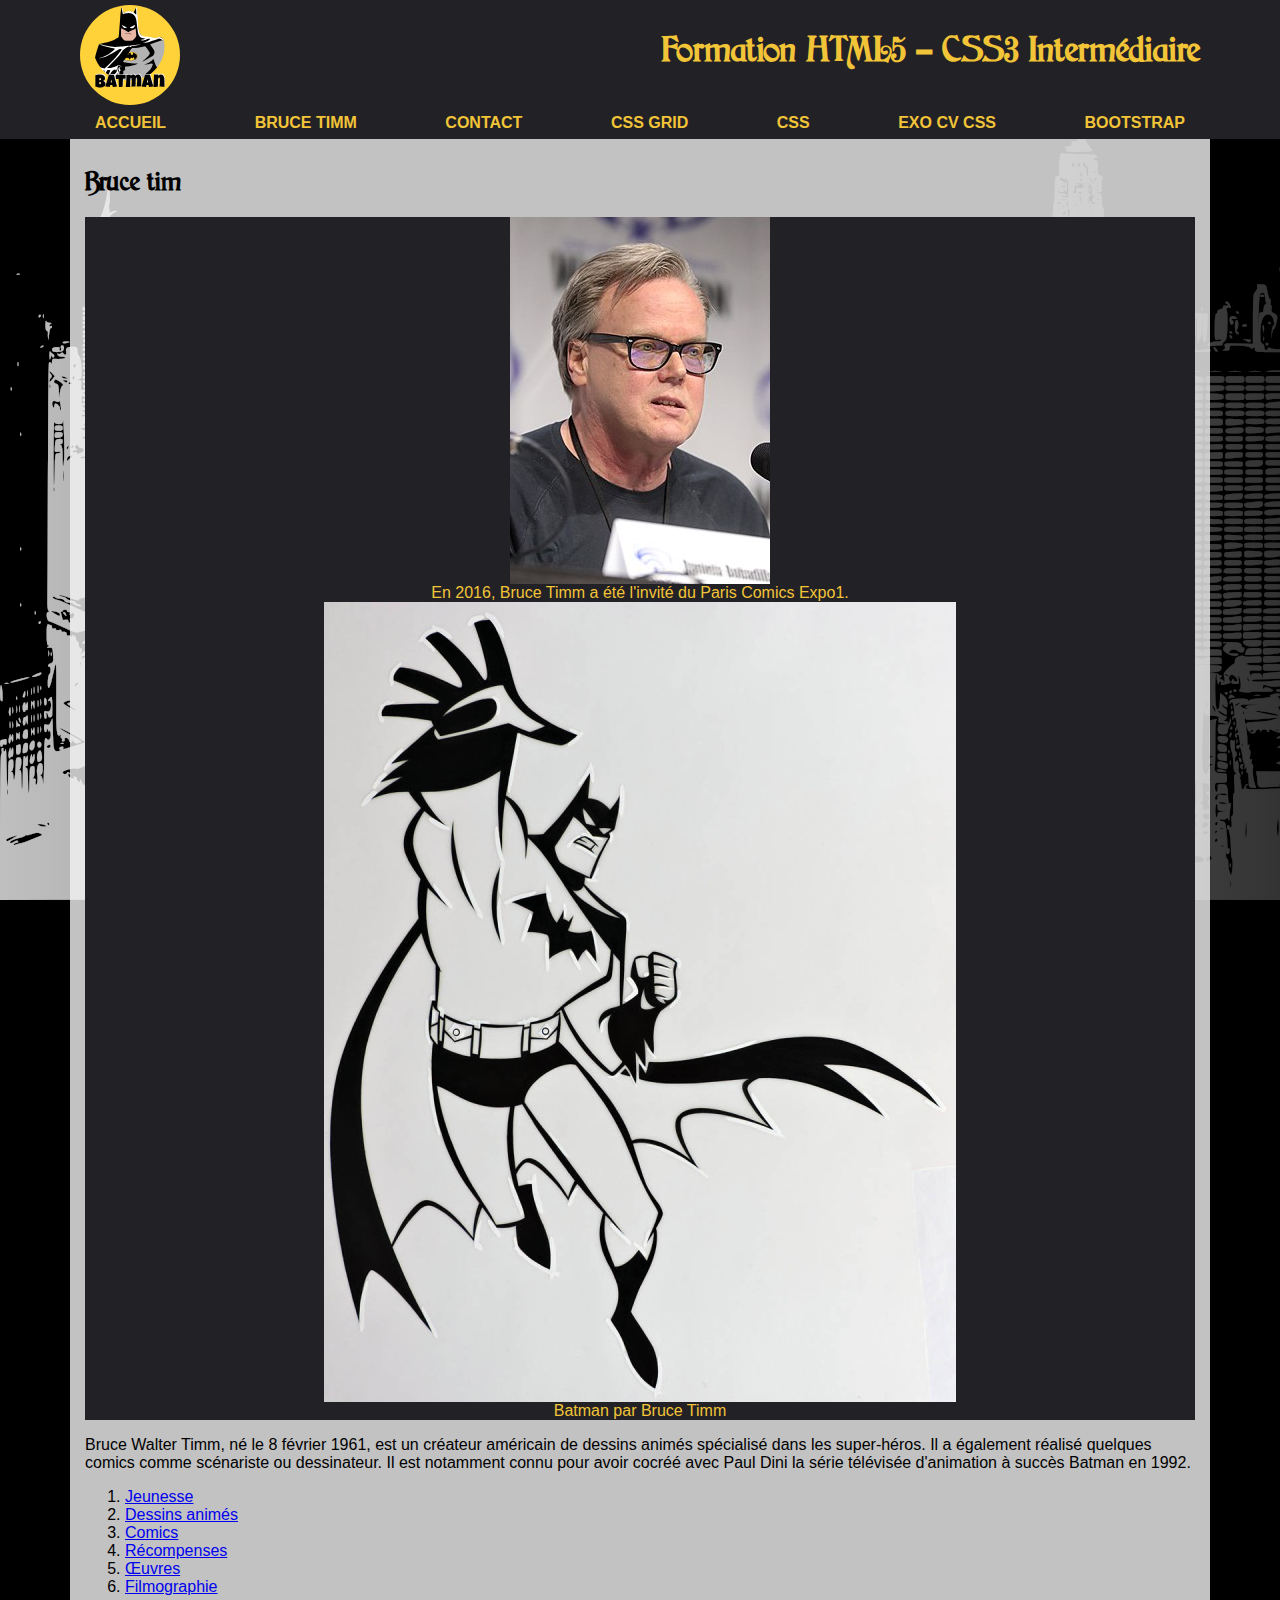
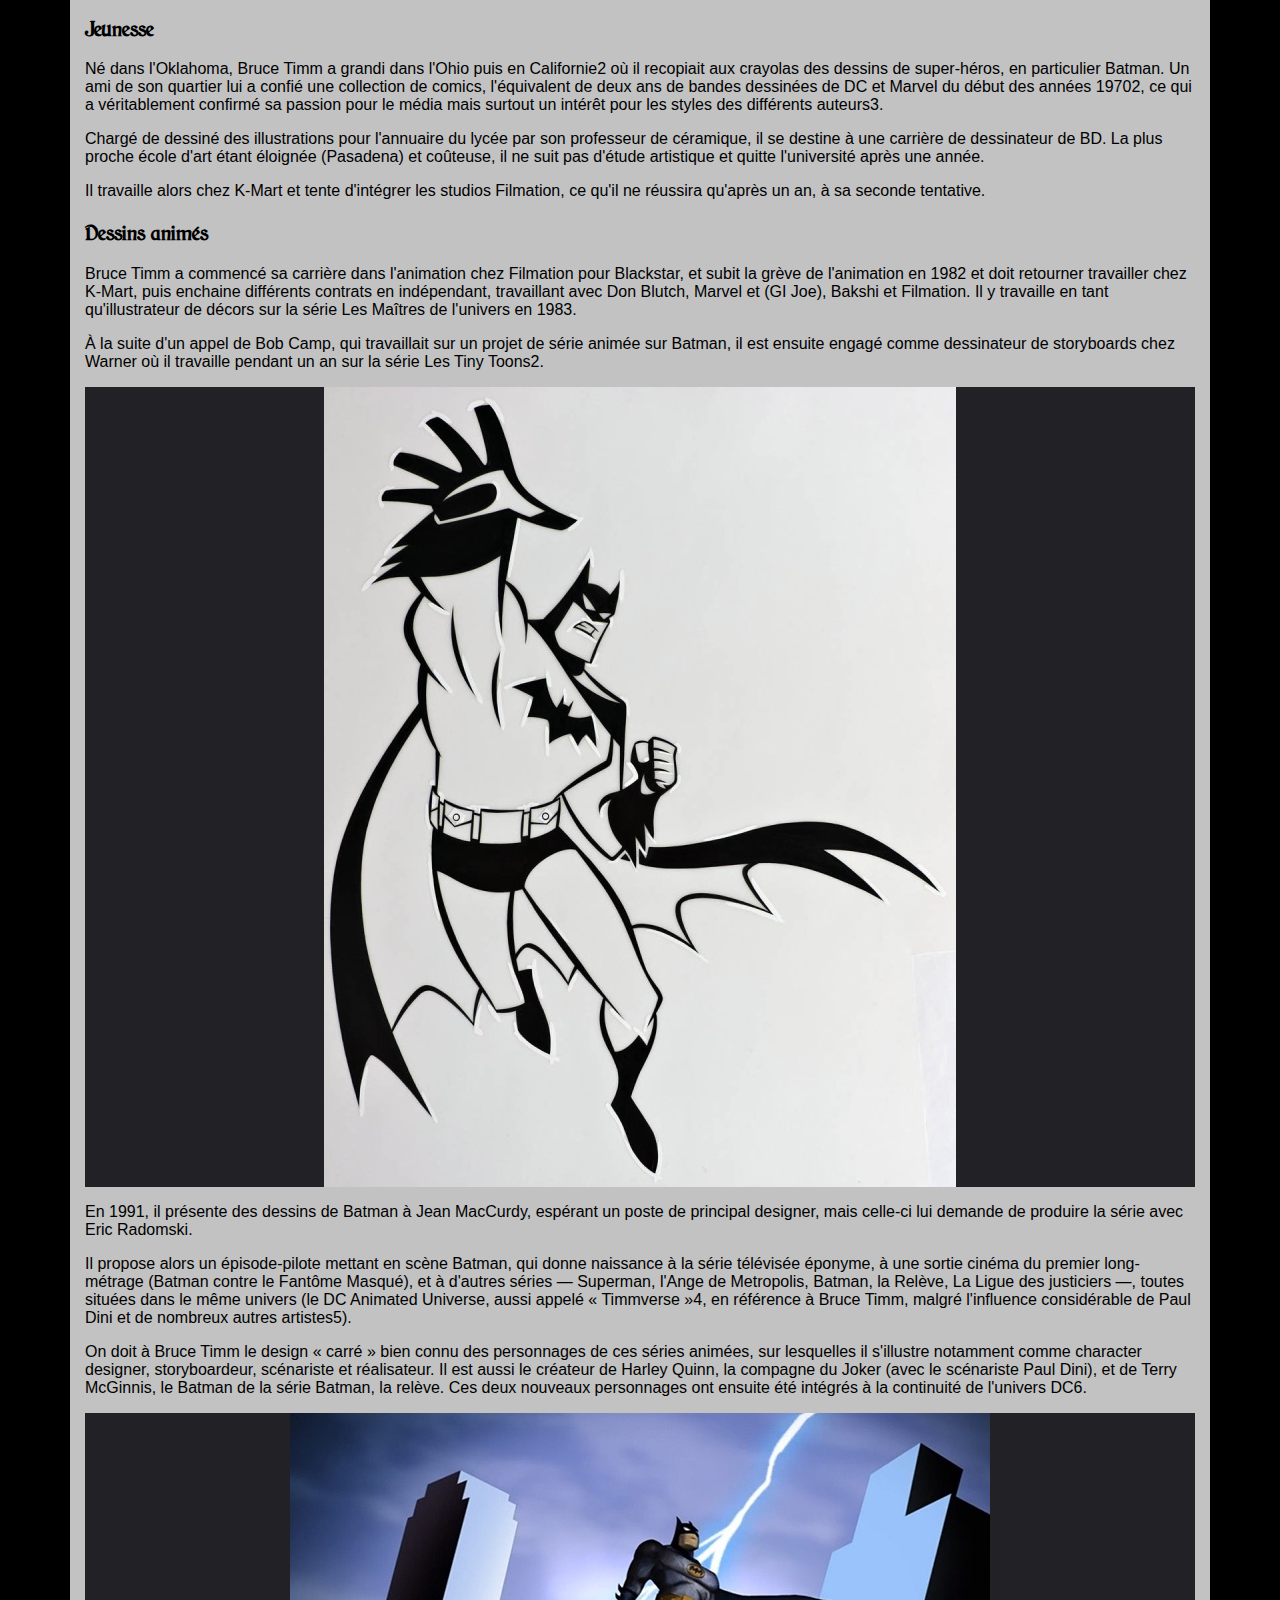
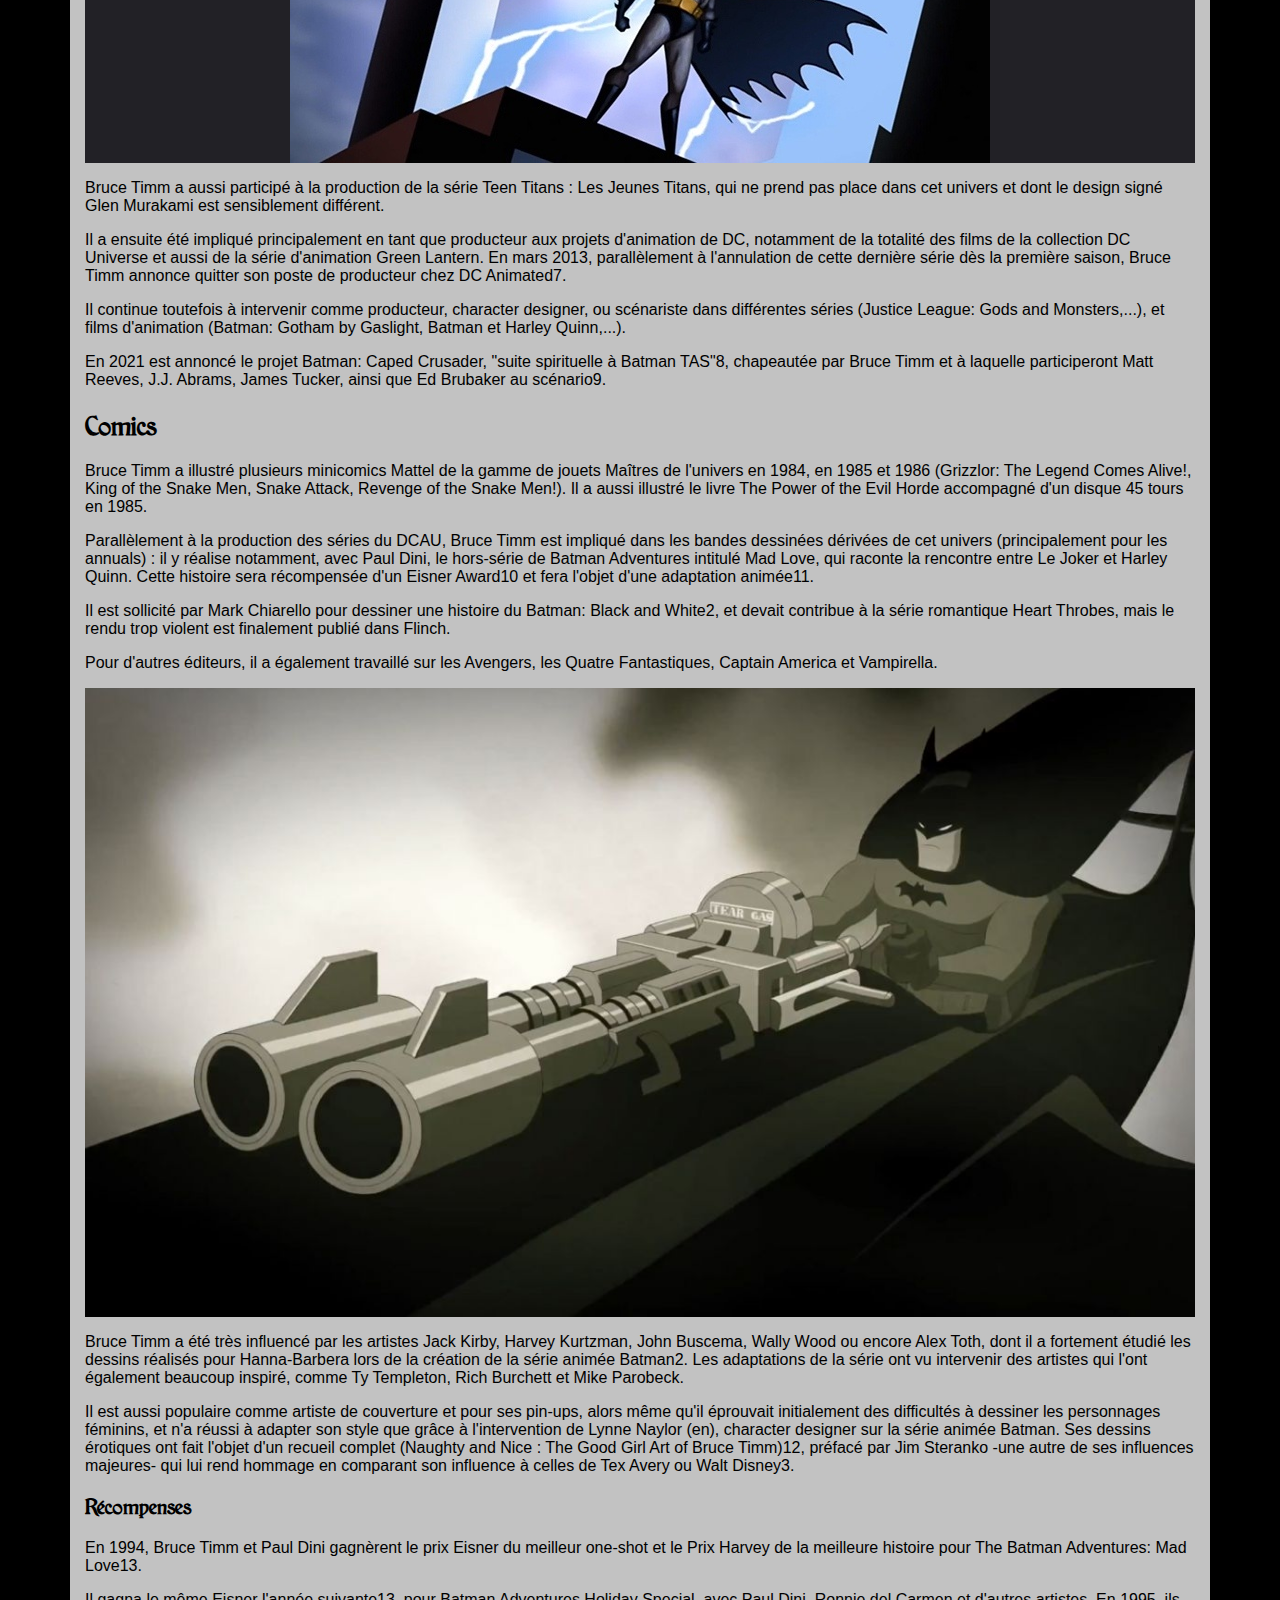
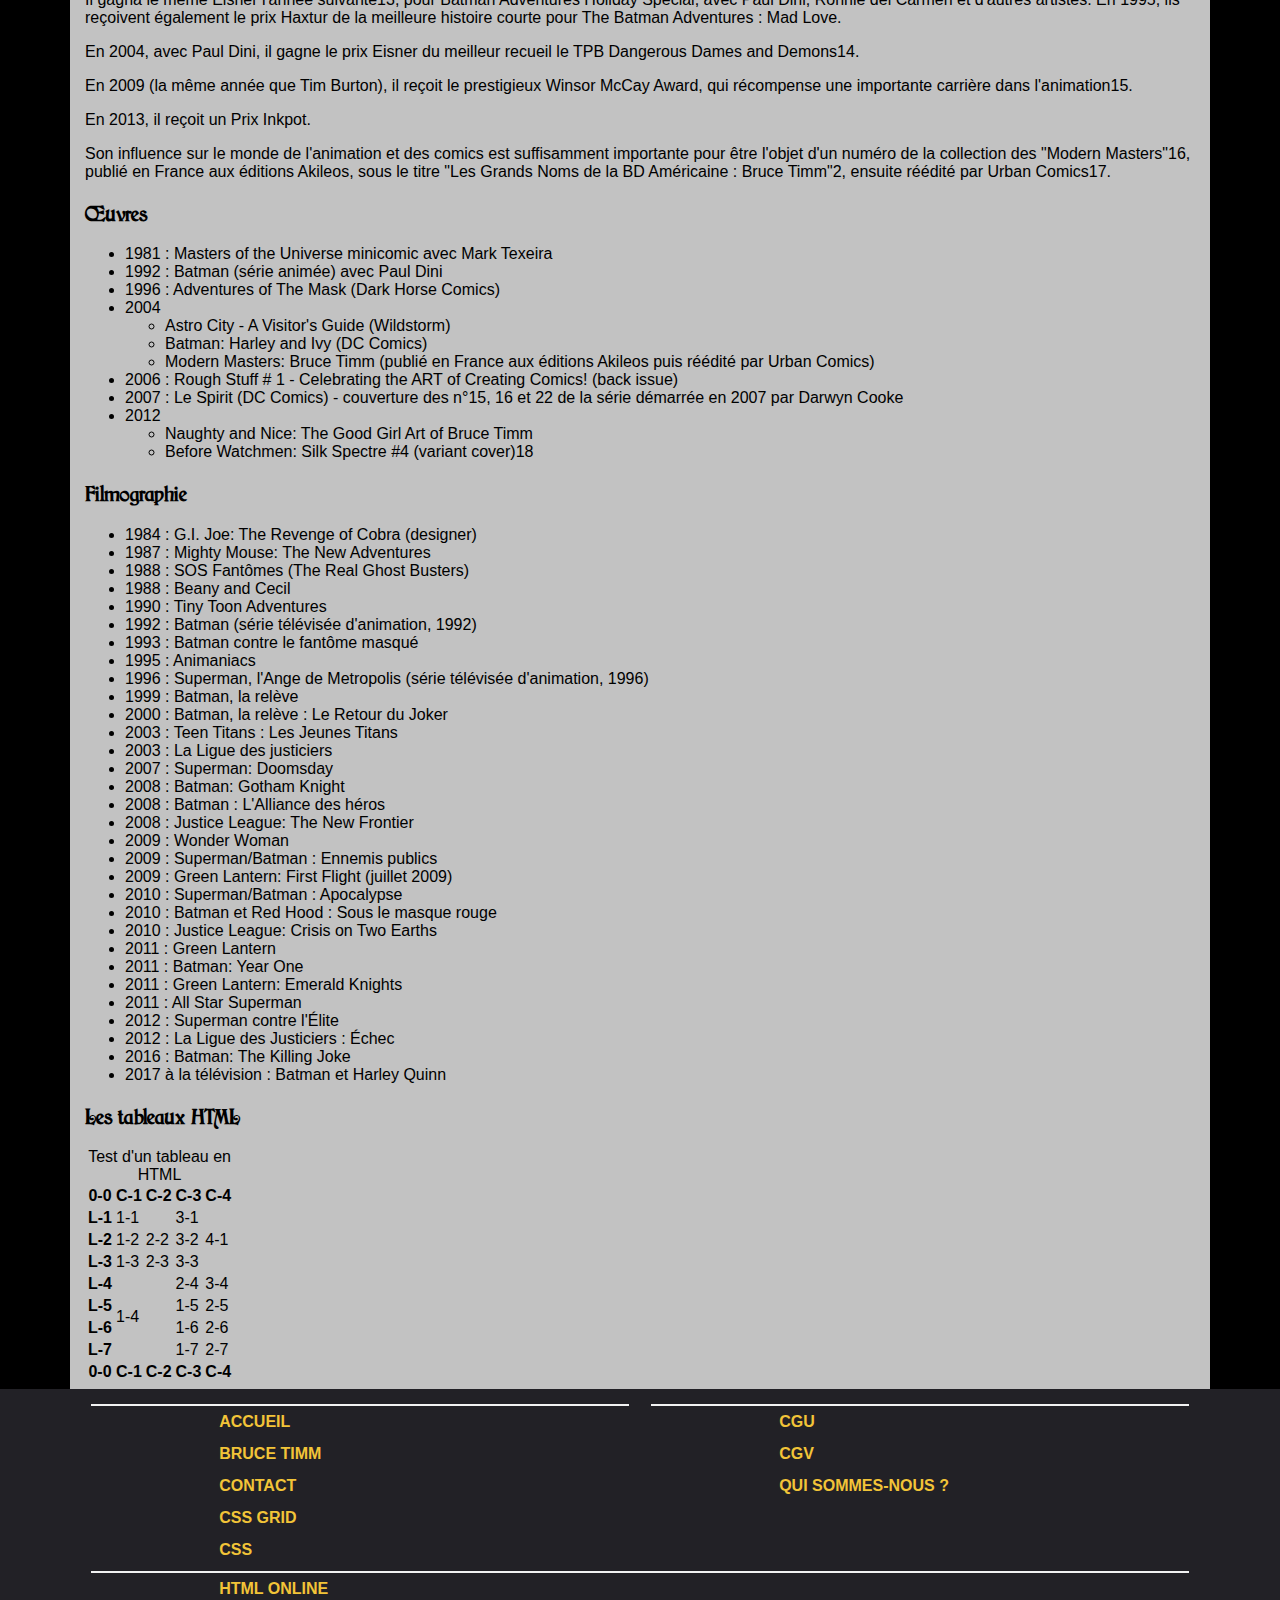
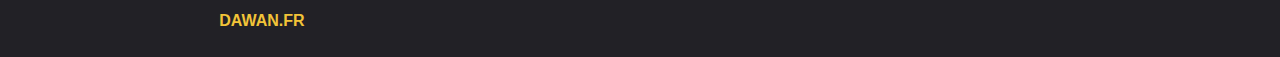
<file: article.html>
<!DOCTYPE html>
<html lang="fr">

<head>
    <meta charset="UTF-8" />
    <meta name="viewport" content="width=device-width, initial-scale=1.0" />
    <title>Formation HTML5 - CSS3 Intermédiaire</title>
    <!--
        Ici on fera les appels vers les fichiers CSS, mais aussi script JS, etc
        <link ... => appeler le CSS
        <script ... => appeler les fichiers JS
        <style>
            /* code CSS en page*/
        </style>
    -->
    <link rel="stylesheet" href="./css/style.css" media="screen" />
    <link rel="stylesheet" href="./css/print.css" media="print" />
</head>

<body>
    <header>
        <div class="container">
            <img src="./images/logo-batman.svg" alt="Logo Batman SVG" />
            <h1>Formation HTML5 - CSS3 Intermédiaire</h1>
        </div>

    </header>
    <nav>
        <ul class="container">
            <li>
                <a href="./" title="Retourner à l'accueil du site">
                    Accueil
                </a>
            </li>
            <li>
                <a href="./article.html" title="Afficher un article">
                    Bruce Timm
                </a>
            </li>
            <li>
                <a href="./contact.html" title="Contactez-nous">
                    Contact
                </a>
            </li>
            <li>
                <a href="./cssgrid.html" title="Le CSS en grille : CSS GRID">
                    CSS GRID
                </a>
            </li>
            <li>
                <a href="./css.html" title="Le CSS">
                    CSS
                </a>
            </li>
            <li>
                <a href="./exocv.html" title="exercice cv en css">
                    Exo CV CSS
                </a>
            </li>
            <li>
                <a href="./bootstrap.html" title="utiliser bootstrap">
                    Bootstrap
                </a>
            </li>
        </ul>
    </nav>
    <main class="container">
        <section>
            <article class="article">
                <div>
                    <header>
                        <h2>Bruce tim</h2>
                    </header>
                    <main>
                        <figure class="left">
                            <img src="./images/260px-Bruce_Timm_by_Gage_Skidmore.jpg" class="survol" />
                            <figcaption>
                                En 2016, Bruce Timm a été l'invité du Paris Comics Expo1.
                            </figcaption>
                        </figure>
                        <figure class="right">
                            <img src="./images/batman-d-apres-bruce-timm-2oaz.jpg" class="rotation"
                                alt="Batman par Bruce Timm" title="Batman par Bruce Timm" />
                            <figcaption>
                                Batman par Bruce Timm
                            </figcaption>
                        </figure>
                        <p>
                            Bruce Walter Timm, né le 8 février 1961, est un créateur américain de dessins animés
                            spécialisé
                            dans les super-héros. Il a également réalisé quelques comics comme scénariste ou
                            dessinateur. Il
                            est notamment connu pour avoir cocréé avec Paul Dini la série télévisée d'animation à succès
                            Batman en 1992.
                        </p>
                        <ol class="articleSommaire">
                            <li>
                                <a href="#Jeunesse">Jeunesse</a>
                            </li>
                            <li>
                                <a href="#Dessins animés">Dessins animés</a>
                            </li>
                            <li>
                                <a href="#Comics">Comics</a>
                            </li>
                            <li>
                                <a href="#Récompenses">Récompenses</a>
                            </li>
                            <li>
                                <a href="#Œuvres">Œuvres</a>
                            </li>
                            <li>
                                <a href="#Filmographie">Filmographie</a>
                            </li>
                        </ol>
                        <h3 id="Jeunesse">Jeunesse</h3>
                        <p>
                            Né dans l'Oklahoma, Bruce Timm a grandi dans l'Ohio puis en Californie2 où il recopiait aux
                            crayolas des dessins de super-héros, en particulier Batman. Un ami de son quartier lui a
                            confié
                            une collection de comics, l'équivalent de deux ans de bandes dessinées de DC et Marvel du
                            début
                            des années 19702, ce qui a véritablement confirmé sa passion pour le média mais surtout un
                            intérêt pour les styles des différents auteurs3.
                        </p>
                        <p>
                            Chargé de dessiné des illustrations pour l'annuaire du lycée par son professeur de
                            céramique, il
                            se destine à une carrière de dessinateur de BD. La plus proche école d'art étant éloignée
                            (Pasadena) et coûteuse, il ne suit pas d'étude artistique et quitte l'université après une
                            année.
                        </p>
                        <p>
                            Il travaille alors chez K-Mart et tente d'intégrer les studios Filmation, ce qu'il ne
                            réussira
                            qu'après un an, à sa seconde tentative.
                        </p>
                        <h3 id="Dessins animés">Dessins animés</h3>
                        <p>
                            Bruce Timm a commencé sa carrière dans l'animation chez Filmation pour Blackstar, et subit
                            la
                            grève de l'animation en 1982 et doit retourner travailler chez K-Mart, puis enchaine
                            différents
                            contrats en indépendant, travaillant avec Don Blutch, Marvel et (GI Joe), Bakshi et
                            Filmation.
                            Il y travaille en tant qu'illustrateur de décors sur la série Les Maîtres de l'univers en
                            1983.
                        </p>
                        <p>
                            À la suite d'un appel de Bob Camp, qui travaillait sur un projet de série animée sur Batman,
                            il
                            est ensuite engagé comme dessinateur de storyboards chez Warner où il travaille pendant un
                            an
                            sur la série Les Tiny Toons2.
                        </p>
                        <figure class="right">
                            <img src="./images/batman-d-apres-bruce-timm-2oaz.jpg" class="translation" />
                        </figure>
                        <p>
                            En 1991, il présente des dessins de Batman à Jean MacCurdy, espérant un poste de principal
                            designer, mais celle-ci lui demande de produire la série avec Eric Radomski.
                        </p>
                        <p>
                            Il propose alors un épisode-pilote mettant en scène Batman, qui donne naissance à la série
                            télévisée éponyme, à une sortie cinéma du premier long-métrage (Batman contre le Fantôme
                            Masqué), et à d'autres séries — Superman, l'Ange de Metropolis, Batman, la Relève, La Ligue
                            des
                            justiciers —, toutes situées dans le même univers (le DC Animated Universe, aussi appelé «
                            Timmverse »4, en référence à Bruce Timm, malgré l'influence considérable de Paul Dini et de
                            nombreux autres artistes5).
                        </p>
                        <div class="rectangle animation"></div>
                        <p>
                            On doit à Bruce Timm le design « carré » bien connu des personnages de ces séries animées,
                            sur
                            lesquelles il s'illustre notamment comme character designer, storyboardeur, scénariste et
                            réalisateur. Il est aussi le créateur de Harley Quinn, la compagne du Joker (avec le
                            scénariste
                            Paul Dini), et de Terry McGinnis, le Batman de la série Batman, la relève. Ces deux nouveaux
                            personnages ont ensuite été intégrés à la continuité de l'univers DC6.
                        </p>
                        <figure class="left">
                            <img src="./images/Batman-The-animated-serie.jpg" />
                        </figure>
                        <p>
                            Bruce Timm a aussi participé à la production de la série Teen Titans : Les Jeunes Titans,
                            qui ne
                            prend pas place dans cet univers et dont le design signé Glen Murakami est sensiblement
                            différent.
                        </p>
                        <p>
                            Il a ensuite été impliqué principalement en tant que producteur aux projets d'animation de
                            DC,
                            notamment de la totalité des films de la collection DC Universe et aussi de la série
                            d'animation
                            Green Lantern. En mars 2013, parallèlement à l'annulation de cette dernière série dès la
                            première saison, Bruce Timm annonce quitter son poste de producteur chez DC Animated7.
                        </p>
                        <p>
                            Il continue toutefois à intervenir comme producteur, character designer, ou scénariste dans
                            différentes séries (Justice League: Gods and Monsters,...), et films d'animation (Batman:
                            Gotham
                            by Gaslight, Batman et Harley Quinn,...).
                        </p>
                        <p>
                            En 2021 est annoncé le projet Batman: Caped Crusader, "suite spirituelle à Batman TAS"8,
                            chapeautée par Bruce Timm et à laquelle participeront Matt Reeves, J.J. Abrams, James
                            Tucker,
                            ainsi que Ed Brubaker au scénario9.
                        </p>
                        <h2 id="Comics">Comics</h2>
                        <p>
                            Bruce Timm a illustré plusieurs minicomics Mattel de la gamme de jouets Maîtres de l'univers
                            en
                            1984, en 1985 et 1986 (Grizzlor: The Legend Comes Alive!, King of the Snake Men, Snake
                            Attack,
                            Revenge of the Snake Men!). Il a aussi illustré le livre The Power of the Evil Horde
                            accompagné
                            d'un
                            disque 45 tours en 1985.
                        </p>
                        <p>
                            Parallèlement à la production des séries du DCAU, Bruce Timm est impliqué dans les bandes
                            dessinées
                            dérivées de cet univers (principalement pour les annuals) : il y réalise notamment, avec
                            Paul
                            Dini,
                            le hors-série de Batman Adventures intitulé Mad Love, qui raconte la rencontre entre Le
                            Joker et
                            Harley Quinn. Cette histoire sera récompensée d'un Eisner Award10 et fera l'objet d'une
                            adaptation
                            animée11.
                        </p>
                        <p>
                            Il est sollicité par Mark Chiarello pour dessiner une histoire du Batman: Black and White2,
                            et
                            devait contribue à la série romantique Heart Throbes, mais le rendu trop violent est
                            finalement
                            publié dans Flinch.
                        </p>
                        <p>
                            Pour d'autres éditeurs, il a également travaillé sur les Avengers, les Quatre Fantastiques,
                            Captain
                            America et Vampirella.
                        </p>
                        <figure class="right">
                            <img src="./images/batman_tas.jpg" />
                        </figure>
                        <p>
                            Bruce Timm a été très influencé par les artistes Jack Kirby, Harvey Kurtzman, John Buscema,
                            Wally
                            Wood ou encore Alex Toth, dont il a fortement étudié les dessins réalisés pour Hanna-Barbera
                            lors de
                            la création de la série animée Batman2. Les adaptations de la série ont vu intervenir des
                            artistes
                            qui l'ont également beaucoup inspiré, comme Ty Templeton, Rich Burchett et Mike Parobeck.
                        </p>
                        <p>
                            Il est aussi populaire comme artiste de couverture et pour ses pin-ups, alors même qu'il
                            éprouvait
                            initialement des difficultés à dessiner les personnages féminins, et n'a réussi à adapter
                            son
                            style
                            que grâce à l'intervention de Lynne Naylor (en), character designer sur la série animée
                            Batman.
                            Ses
                            dessins érotiques ont fait l'objet d'un recueil complet (Naughty and Nice : The Good Girl
                            Art of
                            Bruce Timm)12, préfacé par Jim Steranko -une autre de ses influences majeures- qui lui rend
                            hommage
                            en comparant son influence à celles de Tex Avery ou Walt Disney3.
                        </p>
                        <h3 id="Récompenses">Récompenses</h3>
                        <p>

                            En 1994, Bruce Timm et Paul Dini gagnèrent le prix Eisner du meilleur one-shot et le Prix
                            Harvey
                            de
                            la meilleure histoire pour The Batman Adventures: Mad Love13.
                        </p>
                        <p>
                            Il gagna le même Eisner l'année suivante13, pour Batman Adventures Holiday Special, avec
                            Paul
                            Dini,
                            Ronnie del Carmen et d'autres artistes. En 1995, ils reçoivent également le prix Haxtur de
                            la
                            meilleure histoire courte pour The Batman Adventures : Mad Love.
                        </p>
                        <p>
                            En 2004, avec Paul Dini, il gagne le prix Eisner du meilleur recueil le TPB Dangerous Dames
                            and
                            Demons14.
                        </p>
                        <p>
                            En 2009 (la même année que Tim Burton), il reçoit le prestigieux Winsor McCay Award, qui
                            récompense
                            une importante carrière dans l'animation15.
                        </p>
                        <p>
                            En 2013, il reçoit un Prix Inkpot.
                        </p>
                        <p>
                            Son influence sur le monde de l'animation et des comics est suffisamment importante pour
                            être
                            l'objet d'un numéro de la collection des "Modern Masters"16, publié en France aux éditions
                            Akileos,
                            sous le titre "Les Grands Noms de la BD Américaine : Bruce Timm"2, ensuite réédité par Urban
                            Comics17.
                        </p>
                        <h3 id="Œuvres">Œuvres</h3>
                        <ul class="articleSommaire">
                            <li>1981 : Masters of the Universe minicomic avec Mark Texeira</li>
                            <li>1992 : Batman (série animée) avec Paul Dini</li>
                            <li>1996 : Adventures of The Mask (Dark Horse Comics)</li>
                            <li>2004
                                <ul>
                                    <li>Astro City - A Visitor's Guide (Wildstorm)</li>
                                    <li>Batman: Harley and Ivy (DC Comics)</li>
                                    <li>Modern Masters: Bruce Timm (publié en France aux éditions Akileos puis réédité
                                        par
                                        Urban Comics)</li>
                                </ul>
                            </li>
                            <li>2006 : Rough Stuff # 1 - Celebrating the ART of Creating Comics! (back issue)</li>
                            <li>2007 : Le Spirit (DC Comics) - couverture des n°15, 16 et 22 de la série démarrée en
                                2007
                                par Darwyn Cooke</li>
                            <li>2012
                                <ul>
                                    <li>Naughty and Nice: The Good Girl Art of Bruce Timm</li>
                                    <li>Before Watchmen: Silk Spectre #4 (variant cover)18</li>
                                </ul>
                            </li>

                        </ul>
                        <h3 id="Filmographie">Filmographie</h3>
                        <ul class="articleSommaire listColum">
                            <li>1984 : G.I. Joe: The Revenge of Cobra (designer)</li>
                            <li>1987 : Mighty Mouse: The New Adventures</li>
                            <li>1988 : SOS Fantômes (The Real Ghost Busters)</li>
                            <li>1988 : Beany and Cecil</li>
                            <li>1990 : Tiny Toon Adventures</li>
                            <li>1992 : Batman (série télévisée d'animation, 1992)</li>
                            <li>1993 : Batman contre le fantôme masqué</li>
                            <li>1995 : Animaniacs</li>
                            <li>1996 : Superman, l'Ange de Metropolis (série télévisée d'animation, 1996)</li>
                            <li>1999 : Batman, la relève</li>
                            <li>2000 : Batman, la relève : Le Retour du Joker</li>
                            <li>2003 : Teen Titans : Les Jeunes Titans</li>
                            <li>2003 : La Ligue des justiciers</li>
                            <li>2007 : Superman: Doomsday</li>
                            <li>2008 : Batman: Gotham Knight</li>
                            <li>2008 : Batman : L'Alliance des héros</li>
                            <li>2008 : Justice League: The New Frontier</li>
                            <li>2009 : Wonder Woman</li>
                            <li>2009 : Superman/Batman : Ennemis publics</li>
                            <li>2009 : Green Lantern: First Flight (juillet 2009)</li>
                            <li>2010 : Superman/Batman : Apocalypse</li>
                            <li>2010 : Batman et Red Hood : Sous le masque rouge</li>
                            <li>2010 : Justice League: Crisis on Two Earths</li>
                            <li>2011 : Green Lantern</li>
                            <li>2011 : Batman: Year One</li>
                            <li>2011 : Green Lantern: Emerald Knights</li>
                            <li>2011 : All Star Superman</li>
                            <li>2012 : Superman contre l'Élite</li>
                            <li>2012 : La Ligue des Justiciers : Échec</li>
                            <li>2016 : Batman: The Killing Joke</li>
                            <li>2017 à la télévision : Batman et Harley Quinn</li>
                        </ul>
                        <h3>Les tableaux HTML</h3>
                        <table class="tabExemple">
                            <caption>
                                Test d'un tableau en HTML
                            </caption>
                            <thead>
                                <tr>
                                    <th>0-0</th>
                                    <th>C-1</th>
                                    <th>C-2</th>
                                    <th>C-3</th>
                                    <th>C-4</th>
                                </tr>
                            </thead>
                            <tbody>
                                <tr>
                                    <th>L-1</th>
                                    <td colspan="2">1-1</td>
                                    <td>3-1</td>
                                    <td rowspan="3">4-1</td>
                                </tr>
                                <tr>
                                    <th>L-2</th>
                                    <td>1-2</td>
                                    <td>2-2</td>
                                    <td>3-2</td>
                                </tr>
                                <tr>
                                    <th>L-3</th>
                                    <td>1-3</td>
                                    <td>2-3</td>
                                    <td>3-3</td>
                                </tr>
                                <tr>
                                    <th>L-4</th>
                                    <td colspan="2" rowspan="4">1-4</td>
                                    <td>2-4</td>
                                    <td>3-4</td>
                                </tr>
                                <tr>
                                    <th>L-5</th>
                                    <td>1-5</td>
                                    <td>2-5</td>
                                </tr>
                                <tr>
                                    <th>L-6</th>
                                    <td>1-6</td>
                                    <td>2-6</td>
                                </tr>
                                <tr>
                                    <th>L-7</th>
                                    <td>1-7</td>
                                    <td>2-7</td>
                                </tr>
                            </tbody>
                            <tfoot>
                                <tr>
                                    <th>0-0</th>
                                    <th>C-1</th>
                                    <th>C-2</th>
                                    <th>C-3</th>
                                    <th>C-4</th>
                                </tr>
                            </tfoot>
                        </table>
                    </main>
                </div>
            </article>
        </section>
    </main>
    <footer>
        <div class="container">
            <ul>
                <li>
                    <a href="./" title="Retourner à l'accueil du site">
                        Accueil
                    </a>
                </li>
                <li>
                    <a href="./article.html" title="Afficher un article">
                        Bruce Timm
                    </a>
                </li>
                <li>
                    <a href="./contact.html" title="Contactez-nous">
                        Contact
                    </a>
                </li>
                <li>
                    <a href="./cssgrid.html" title="Le CSS en grille : CSS GRID">
                        CSS GRID
                    </a>
                </li>
                <li>
                    <a href="./css.html" title="Le CSS">
                        CSS
                    </a>
                </li>
            </ul>
            <ul>
                <li>
                    <a href="">
                        CGU
                    </a>
                </li>
                <li>
                    <a href="">
                        CGV
                    </a>
                </li>
                <li>
                    <a href="">
                        Qui sommes-nous ?
                    </a>
                </li>
            </ul>
            <ul>
                <li>
                    <a href="">
                        HTML online
                    </a>
                </li>
                <li>
                    <a href="">
                        Dawan.fr
                    </a>
                </li>
            </ul>
        </div>
    </footer>
</body>

</html>
</file>
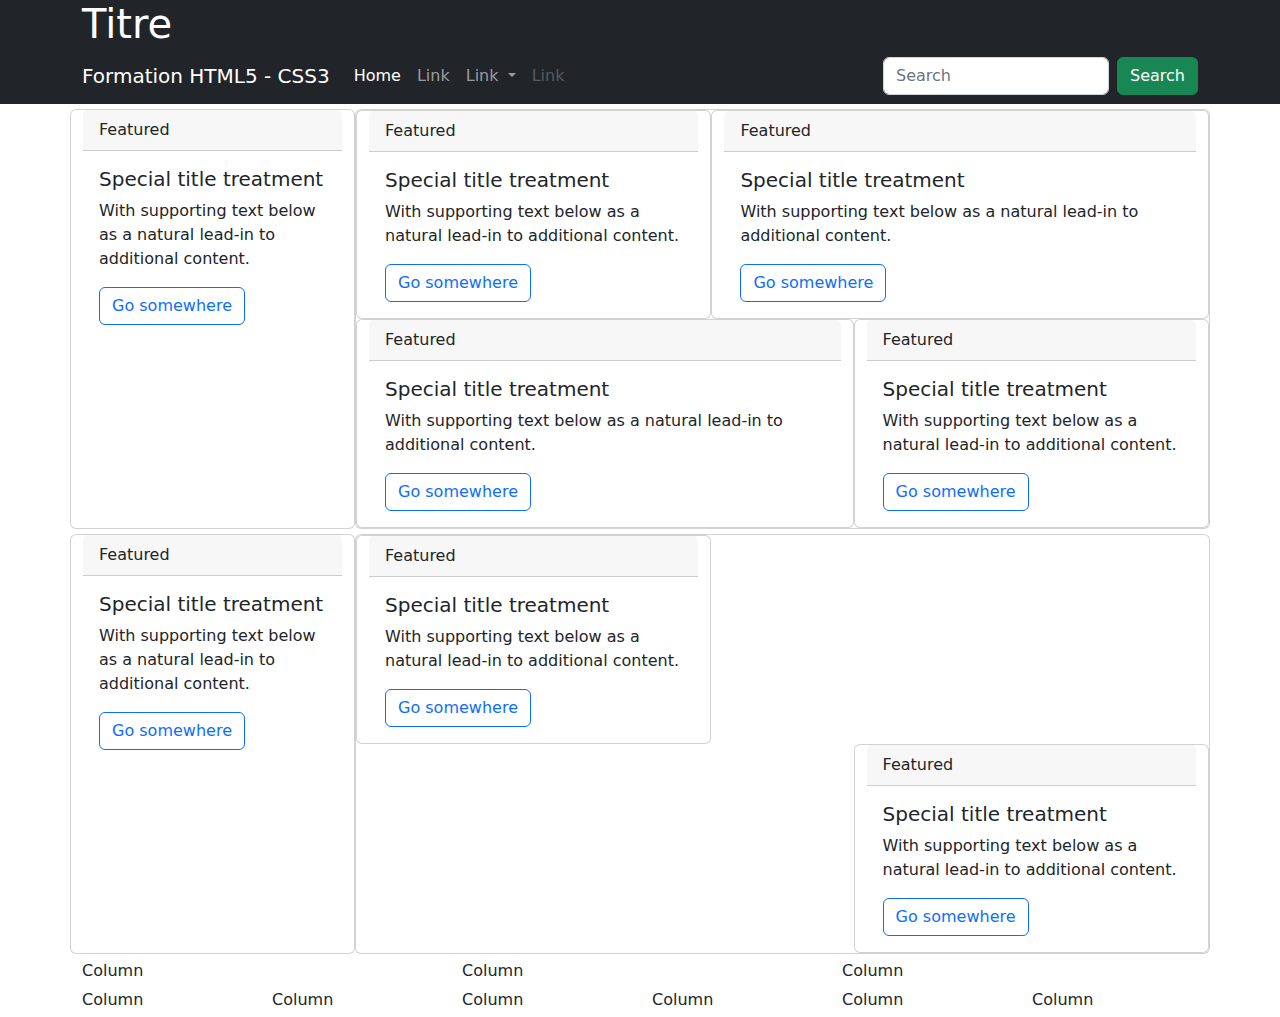
<file: bootstrap.html>
<!DOCTYPE html>
<html lang="fr">

<head>
    <meta charset="UTF-8">
    <meta name="viewport" content="width=device-width, initial-scale=1.0">
    <title>Bootstrap</title>
    <link rel="stylesheet" href="./css/bootstrap.css" />
    <script src="./js/bootstrap.bundle.js"></script>
    <link rel="stylesheet" href="./css/bs-style.css" />
</head>

<body>
    <header class="text-white bg-dark">
        <div class="container">
            <h1>Titre</h1>
        </div>
    </header>
    <nav class="navbar navbar-dark navbar-expand-lg bg-dark">
        <div class="container">
            <a class="navbar-brand" href="./">Formation HTML5 - CSS3</a>
            <button class="navbar-toggler" type="button" data-bs-toggle="collapse" data-bs-target="#navbarScroll"
                aria-controls="navbarScroll" aria-expanded="false" aria-label="Toggle navigation">
                <span class="navbar-toggler-icon"></span>
            </button>
            <div class="collapse navbar-collapse" id="navbarScroll">
                <ul class="navbar-nav me-auto my-2 my-lg-0 navbar-nav-scroll" style="--bs-scroll-height: 100px;">
                    <li class="nav-item">
                        <a class="nav-link active" aria-current="page" href="#">Home</a>
                    </li>
                    <li class="nav-item">
                        <a class="nav-link" href="#">Link</a>
                    </li>
                    <li class="nav-item dropdown">
                        <a class="nav-link dropdown-toggle" href="#" id="navbarScrollingDropdown" role="button"
                            data-bs-toggle="dropdown" aria-expanded="false">
                            Link
                        </a>
                        <ul class="dropdown-menu" aria-labelledby="navbarScrollingDropdown">
                            <li><a class="dropdown-item" href="#">Action</a></li>
                            <li><a class="dropdown-item" href="#">Another action</a></li>
                            <li>
                                <hr class="dropdown-divider">
                            </li>
                            <li><a class="dropdown-item" href="#">Something else here</a></li>
                        </ul>
                    </li>
                    <li class="nav-item">
                        <a class="nav-link disabled">Link</a>
                    </li>
                </ul>
                <form class="d-flex" role="search">
                    <input class="form-control me-2" type="search" placeholder="Search" aria-label="Search">
                    <button class="btn btn-success" type="submit">Search</button>
                </form>
            </div>
        </div>
    </nav>
    <main class="container">
        <section class="row">
            <article class="card col-md-3">
                <div class="card-header">
                    Featured
                </div>
                <div class="card-body">
                    <h5 class="card-title">Special title treatment</h5>
                    <p class="card-text">With supporting text below as a natural lead-in to additional content.</p>
                    <a href="#" class="btn btn-outline-primary">Go somewhere</a>
                </div>
            </article>
            <article class="card col-md-9">
                <div class="row">
                    <article class="card col-md-5">
                        <div class="card-header">
                            Featured
                        </div>
                        <div class="card-body">
                            <h5 class="card-title">Special title treatment</h5>
                            <p class="card-text">With supporting text below as a natural lead-in to additional content.</p>
                            <a href="#" class="btn btn-outline-primary">Go somewhere</a>
                        </div>
                    </article>
                    <article class="card col-md-7">
                        <div class="card-header">
                            Featured
                        </div>
                        <div class="card-body">
                            <h5 class="card-title">Special title treatment</h5>
                            <p class="card-text">With supporting text below as a natural lead-in to additional content.</p>
                            <a href="#" class="btn btn-outline-primary">Go somewhere</a>
                        </div>
                    </article>
                </div>
                <div class="row">
                    <article class="card col-md-7">
                        <div class="card-header">
                            Featured
                        </div>
                        <div class="card-body">
                            <h5 class="card-title">Special title treatment</h5>
                            <p class="card-text">With supporting text below as a natural lead-in to additional content.</p>
                            <a href="#" class="btn btn-outline-primary">Go somewhere</a>
                        </div>
                    </article>
                    <article class="card col-md-5">
                        <div class="card-header">
                            Featured
                        </div>
                        <div class="card-body">
                            <h5 class="card-title">Special title treatment</h5>
                            <p class="card-text">With supporting text below as a natural lead-in to additional content.</p>
                            <a href="#" class="btn btn-outline-primary">Go somewhere</a>
                        </div>
                    </article>
                </div>
            </article>
        </section>
        <section class="row">
            <article class="card col-md-3">
                <div class="card-header">
                    Featured
                </div>
                <div class="card-body">
                    <h5 class="card-title">Special title treatment</h5>
                    <p class="card-text">With supporting text below as a natural lead-in to additional content.</p>
                    <a href="#" class="btn btn-outline-primary">Go somewhere</a>
                </div>
            </article>
            <article class="card col-md-9">
                <div class="row">
                    <article class="card col-md-5">
                        <div class="card-header">
                            Featured
                        </div>
                        <div class="card-body">
                            <h5 class="card-title">Special title treatment</h5>
                            <p class="card-text">With supporting text below as a natural lead-in to additional content.</p>
                            <a href="#" class="btn btn-outline-primary">Go somewhere</a>
                        </div>
                    </article>
                    
                </div>
                <div class="row">
                    <article class="card offset-md-7 col-md-5">
                        <div class="card-header">
                            Featured
                        </div>
                        <div class="card-body">
                            <h5 class="card-title">Special title treatment</h5>
                            <p class="card-text">With supporting text below as a natural lead-in to additional content.</p>
                            <a href="#" class="btn btn-outline-primary">Go somewhere</a>
                        </div>
                    </article>
                </div>
            </article>
        </section>
        <section class="row">
            <div class="col">
                Column
            </div>
            <div class="col">
                Column
            </div>
            <div class="col">
                Column
            </div>
        </section>
        <section class="row">
            <div class="col">
                Column
            </div>
            <div class="col">
                Column
            </div>
            <div class="col">
                Column
            </div>
            <div class="col">
                Column
            </div>
            <div class="col">
                Column
            </div>
            <div class="col">
                Column
            </div>
        </section>
    </main>
</body>

</html>
</file>
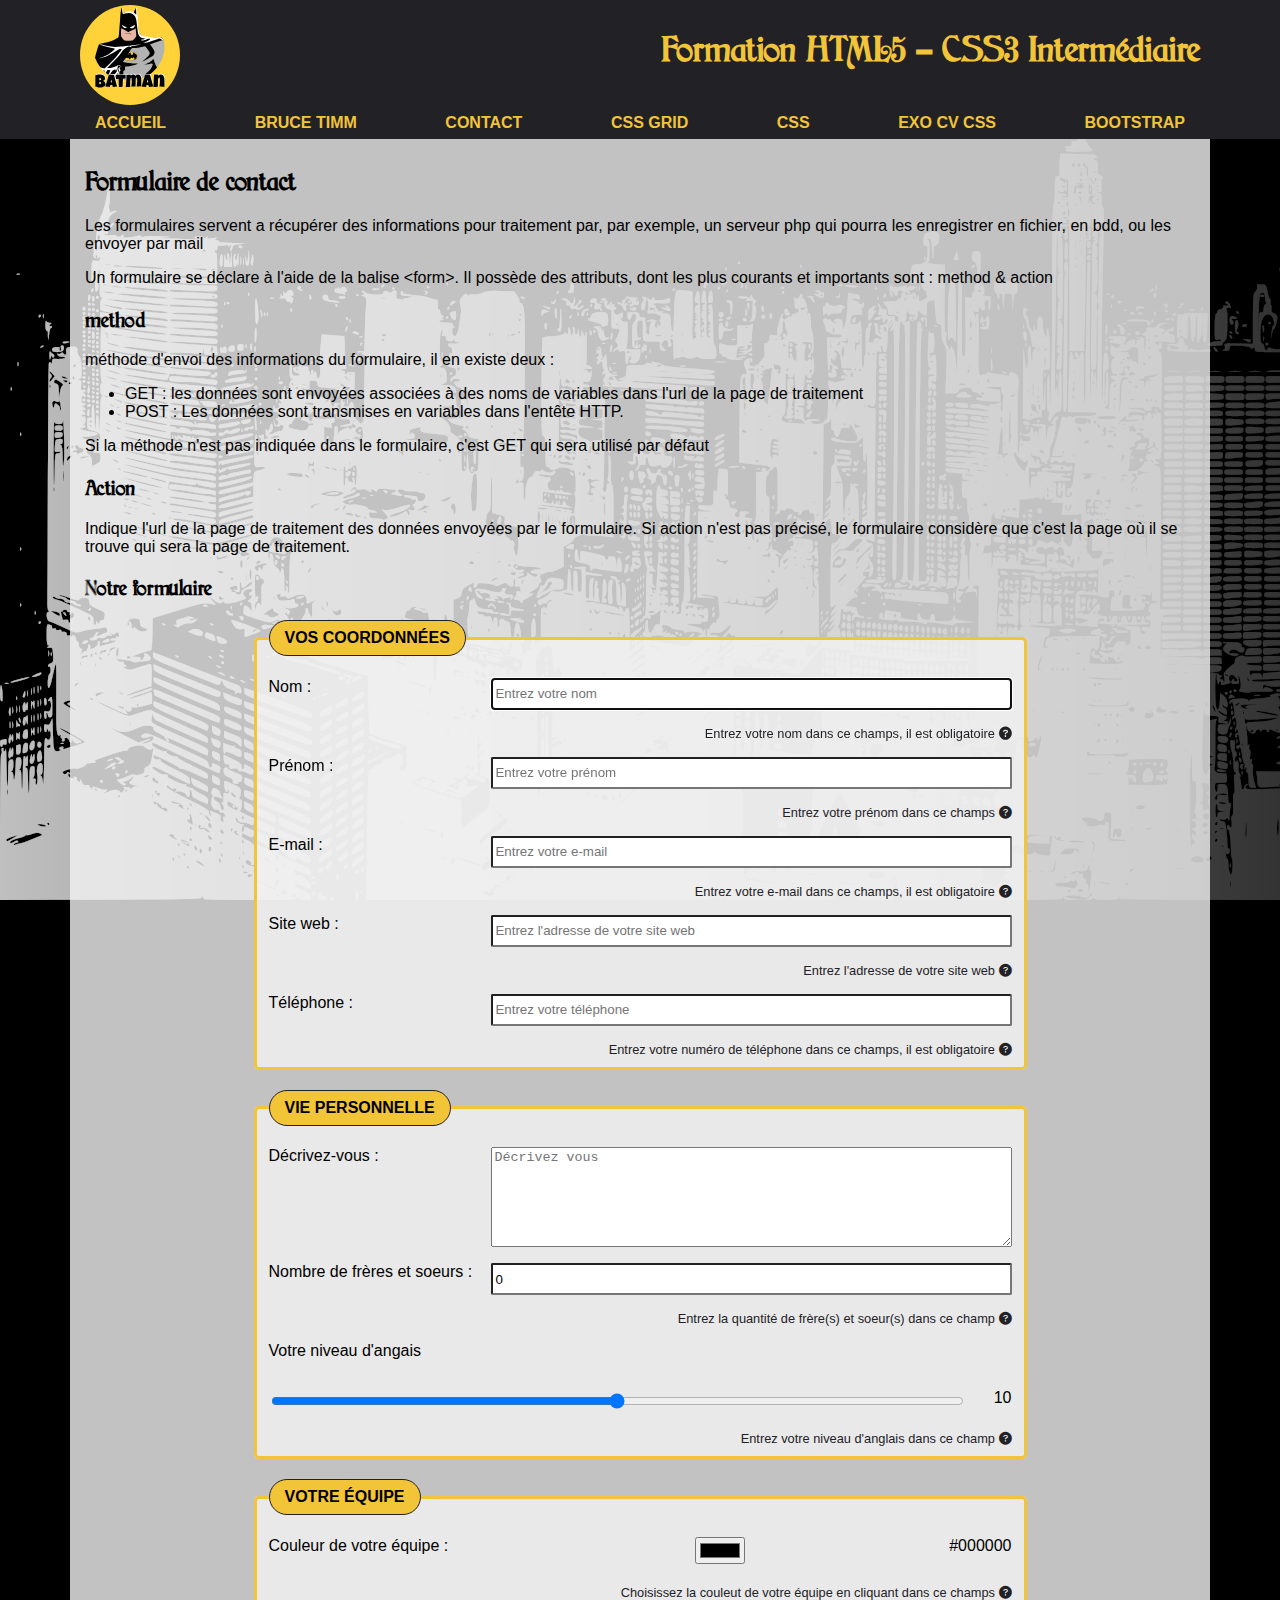
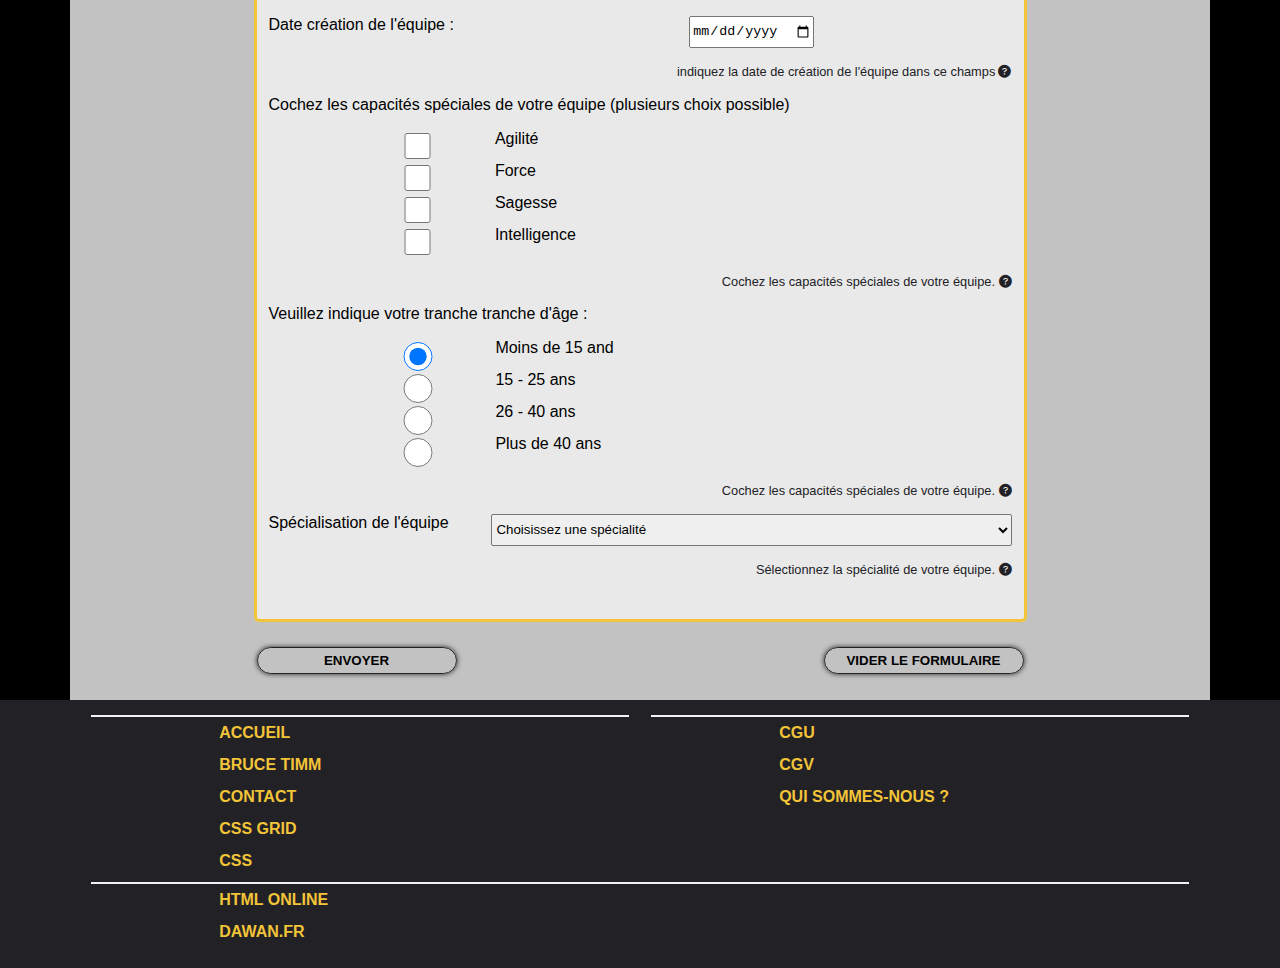
<file: contact.html>
<!DOCTYPE html>
<html lang="fr">

<head>
    <meta charset="UTF-8" />
    <meta name="viewport" content="width=device-width, initial-scale=1.0" />
    <title>Formation HTML5 - CSS3 Intermédiaire</title>
    <!--
        Ici on fera les appels vers les fichiers CSS, mais aussi script JS, etc
        <link ... => appeler le CSS
        <script ... => appeler les fichiers JS
        <style>
            /* code CSS en page*/
        </style>
    -->
    <link rel="stylesheet" href="./css/style.css" media="screen" />
    <link rel="stylesheet" href="./css/formulaire.css" media="screen" />
    <link rel="stylesheet" href="./css/print.css" media="print" />
    <script>
        console.log('début du chargement de la page');
        window.addEventListener('DOMContentLoaded', function () {
            console.log('début du script JS');
            /* affichage du niveau d'anglais en page*/
            let enLevel = document.querySelector('#enLevel');
            let rangeEnLevel = document.querySelector('#rangeEnLevel');
            enLevel.addEventListener('change', function () {
                let valueRange = enLevel.value;
                rangeEnLevel.innerHTML = valueRange;
            });

            /* affichage de l'haxacolor de l'équipe */
            let colorTeam = document.querySelector("#couleurEquipe");
            let spanColorTeam = document.querySelector("#spanColorTeam"); //élément span enLevel

            colorTeam.addEventListener("change", function () {
                spanColorTeam.innerHTML = colorTeam.value;
            });

            let dateEquipe = document.querySelector("#dateEquipe");
            let spanDateTeam = document.querySelector("#spanDateTeam"); //élément span enLevel

            dateEquipe.addEventListener("change", function () {
                spanDateTeam.innerHTML = dateEquipe.value;
            });
        });
    </script>
</head>

<body>
    <header>
        <div class="container">
            <img src="./images/logo-batman.svg" alt="Logo Batman SVG" />
            <h1>Formation HTML5 - CSS3 Intermédiaire</h1>
        </div>

    </header>
    <nav>
        <ul class="container">
            <li>
                <a href="./" title="Retourner à l'accueil du site">
                    Accueil
                </a>
            </li>
            <li>
                <a href="./article.html" title="Afficher un article">
                    Bruce Timm
                </a>
            </li>
            <li>
                <a href="./contact.html" title="Contactez-nous">
                    Contact
                </a>
            </li>
            <li>
                <a href="./cssgrid.html" title="Le CSS en grille : CSS GRID">
                    CSS GRID
                </a>
            </li>
            <li>
                <a href="./css.html" title="Le CSS">
                    CSS
                </a>
            </li>
            <li>
                <a href="./exocv.html" title="exercice cv en css">
                    Exo CV CSS
                </a>
            </li>
            <li>
                <a href="./bootstrap.html" title="utiliser bootstrap">
                    Bootstrap
                </a>
            </li>
        </ul>
    </nav>
    <main class="container">
        <section>
            <article class="article">
                <div>
                    <header>
                        <h2>Formulaire de contact</h2>
                    </header>
                    <main>
                        <p>
                            Les formulaires servent a récupérer des informations pour traitement par, par exemple,
                            un serveur php qui pourra les enregistrer en fichier, en bdd, ou les envoyer par mail
                        </p>
                        <p>
                            Un formulaire se déclare à l'aide de la balise &lt;form&gt;. Il possède des attributs,
                            dont les plus courants et importants sont : method & action
                        </p>
                        <h3>method</h3>
                        <p>
                            méthode d'envoi des informations du formulaire, il en existe deux :
                        </p>
                        <ul>
                            <li>GET : les données sont envoyées associées à des
                                noms de variables dans l'url de la page de traitement</li>
                            <li>POST : Les données sont transmises en variables dans
                                l'entête HTTP.
                            </li>
                        </ul>
                        <p>
                            Si la méthode n'est pas indiquée dans le formulaire,
                            c'est GET qui sera utilisé par défaut
                        </p>
                        <h3>Action</h3>
                        <p>
                            Indique l'url de la page de traitement des données envoyées par le formulaire.
                            Si action n'est pas précisé, le formulaire considère que c'est la page où il
                            se trouve qui sera la page de traitement.
                        </p>
                        <h3>Notre formulaire</h3>
                        <form method="post" action="./traitement.html">
                            <fieldset>
                                <legend>Vos coordonnées</legend>
                                <p>
                                    <label for="nom">Nom : </label>
                                    <input type="text" name="nom" placeholder="Entrez votre nom"
                                        aria-describedby="nomAide" autofocus required />
                                </p>
                                <div class="form-help" id="nomAide">
                                    Entrez votre nom dans ce champs, il est obligatoire
                                </div>
                                <p>
                                    <label for="prenom">Prénom : </label>
                                    <input type="text" name="prenom" placeholder="Entrez votre prénom"
                                        aria-describedby="prenomAide" />
                                </p>
                                <div class="form-help" id="prenomAide">
                                    Entrez votre prénom dans ce champs
                                </div>
                                <p>
                                    <label for="email">E-mail : </label>
                                    <input type="email" name="email" placeholder="Entrez votre e-mail"
                                        aria-describedby="emailAide" required />
                                </p>
                                <div class="form-help" id="emailAide">
                                    Entrez votre e-mail dans ce champs, il est obligatoire
                                </div>
                                <p>
                                    <label for="url">Site web : </label>
                                    <input type="url" name="url" placeholder="Entrez l'adresse de votre site web"
                                        aria-describedby="urlAide" />
                                </p>
                                <div class="form-help" id="urlAide">
                                    Entrez l'adresse de votre site web
                                </div>
                                <p>
                                    <label for="tel">Téléphone : </label>
                                    <input type="tel" name="tel" placeholder="Entrez votre téléphone"
                                        aria-describedby="telAide" />
                                </p>
                                <div class="form-help" id="telAide">
                                    Entrez votre numéro de téléphone dans ce champs, il est obligatoire
                                </div>
                            </fieldset>
                            <fieldset>
                                <legend>
                                    Vie personnelle
                                </legend>
                                <p>
                                    <label for="description">
                                        Décrivez-vous :
                                    </label>
                                    <textarea name="description" placeholder="Décrivez vous"></textarea>
                                </p>
                                <p>
                                    <label for="fratrie">Nombre de frères et soeurs :</label>
                                    <input type="number" name="fratrie" aria-describedby="fratrieAide" min="0" max="20"
                                        value="0" step="1" />
                                </p>
                                <div class="form-help" id="fratrieAide">Entrez la quantité de frère(s)
                                    et soeur(s) dans ce champ
                                </div>
                                <p>
                                    <label for="enLevel">Votre niveau d'angais</label>
                                    <input type="range" id="enLevel" name="enLevel" aria-describedby="enLevelAide"
                                        min="0" max="20" value="10" step="0.5" />
                                    <span id="rangeEnLevel" class="showEnLevel">10</span>
                                </p>
                                <div class="form-help" id="enLevelAide">Entrez votre niveau d'anglais dans ce champ
                                </div>
                            </fieldset>
                            <fieldset>
                                <legend>
                                    Votre équipe
                                </legend>
                                <p>
                                    <label for="couleurEquipe">Couleur de votre équipe :</label>
                                    <input type="color" name="couleurEquipe" id="couleurEquipe"
                                        aria-describedby="couleurEquipeAide" />
                                    <span id="spanColorTeam">#000000</span>
                                </p>
                                <div class="form-help" id="couleurEquipeAide">Choisissez la couleut de
                                    votre équipe en cliquant dans ce champs
                                </div>
                                <p>
                                    <label for="dateEquipe">Date création de l'équipe :</label>
                                    <input type="date" name="dateEquipe" id="dateEquipe"
                                        aria-describedby="dateEquipeAide" />
                                    <span id="spanDateTeam"></span>
                                </p>
                                <div class="form-help" id="dateEquipeAide">indiquez la date de création de
                                    l'équipe dans ce champs</div>
                                <p>
                                    Cochez les capacités spéciales de votre équipe (plusieurs choix possible)
                                </p>
                                <p class="grpmCB">
                                    <input type="checkbox" name="agilite" aria-describedby="competenceEquipeAide" />
                                    <label for="agilite">Agilité</label>
                                    <input type="checkbox" name="force" aria-describedby="competenceEquipeAide" />
                                    <label for="force">Force</label>
                                    <input type="checkbox" name="sagesse" aria-describedby="competenceEquipeAide" />
                                    <label for="sagesse">Sagesse</label>
                                    <input type="checkbox" name="intelligence" aria-describedby="competenceEquipeAide" />
                                    <label for="intelligence">Intelligence</label>
                                </p>
                                <div class="form-help" id="competenceEquipeAide">
                                    Cochez les capacités spéciales de votre équipe.
                                </div>
                                <p>
                                    Veuillez indique votre tranche tranche d'âge :
                                </p>
                                <p class="grpmCB">
                                    <input type="radio" name="age" value="moins15" checked aria-describedby="votreAgeAide" />
                                    <label id="moins15">Moins de 15 and</label>
                                    <input type="radio" name="age" value="medium15-25" aria-describedby="votreAgeAide" />
                                    <label id="medium15-25">15 - 25 ans</label>
                                    <input type="radio" name="age" value="medium26-40" aria-describedby="votreAgeAide" />
                                    <label id="medium26-40">26 - 40 ans</label>
                                    <input type="radio" name="age" value="plus40" aria-describedby="votreAgeAide" />
                                    <label id="plus40">Plus de 40 ans</label>
                                </p>
                                <div class="form-help" id="votreAgeAide">
                                    Cochez les capacités spéciales de votre équipe.
                                </div>
                                <p>
                                    <label for="specialite">Spécialisation de l'équipe</label>
                                    <select name="specialite" aria-describedby="speEquipeAide">
                                        <option value="" selected>
                                            Choisissez une spécialité
                                        </option>
                                        <optgroup label="Discrétion">
                                            <option value="infiltration">
                                                Infiltration
                                            </option>
                                            <option value="exfiltration">
                                                Exfiltration
                                            </option>
                                        </optgroup>
                                        <optgroup label="Force">
                                            <option value="raid">
                                                Raid
                                            </option>
                                        </optgroup>
                                        <optgroup label="Intelligence">
                                            <option value="securite">
                                                Sécurité
                                            </option>
                                        </optgroup>
                                    </select>
                                    <div class="form-help" id="speEquipeAide">
                                        Sélectionnez la spécialité de votre équipe.
                                    </div>
                                </p>
                            </fieldset>
                            <p class="buttonForm">
                                <button name="subOK" value="Envoyer" type="submit">
                                    Envoyer
                                </button>
                                <button name="subCancel" type="reset">
                                    Vider le formulaire
                                </button>
                            </p>
                        </form>
                    </main>
                </div>
            </article>
        </section>
    </main>
    <footer>
        <div class="container">
            <ul>
                <li>
                    <a href="./" title="Retourner à l'accueil du site">
                        Accueil
                    </a>
                </li>
                <li>
                    <a href="./article.html" title="Afficher un article">
                        Bruce Timm
                    </a>
                </li>
                <li>
                    <a href="./contact.html" title="Contactez-nous">
                        Contact
                    </a>
                </li>
                <li>
                    <a href="./cssgrid.html" title="Le CSS en grille : CSS GRID">
                        CSS GRID
                    </a>
                </li>
                <li>
                    <a href="./css.html" title="Le CSS">
                        CSS
                    </a>
                </li>
            </ul>
            <ul>
                <li>
                    <a href="">
                        CGU
                    </a>
                </li>
                <li>
                    <a href="">
                        CGV
                    </a>
                </li>
                <li>
                    <a href="">
                        Qui sommes-nous ?
                    </a>
                </li>
            </ul>
            <ul>
                <li>
                    <a href="">
                        HTML online
                    </a>
                </li>
                <li>
                    <a href="">
                        Dawan.fr
                    </a>
                </li>
            </ul>
        </div>
    </footer>
</body>
<script>
    console.log('fin du chargement de la page');
</script>

</html>
</file>
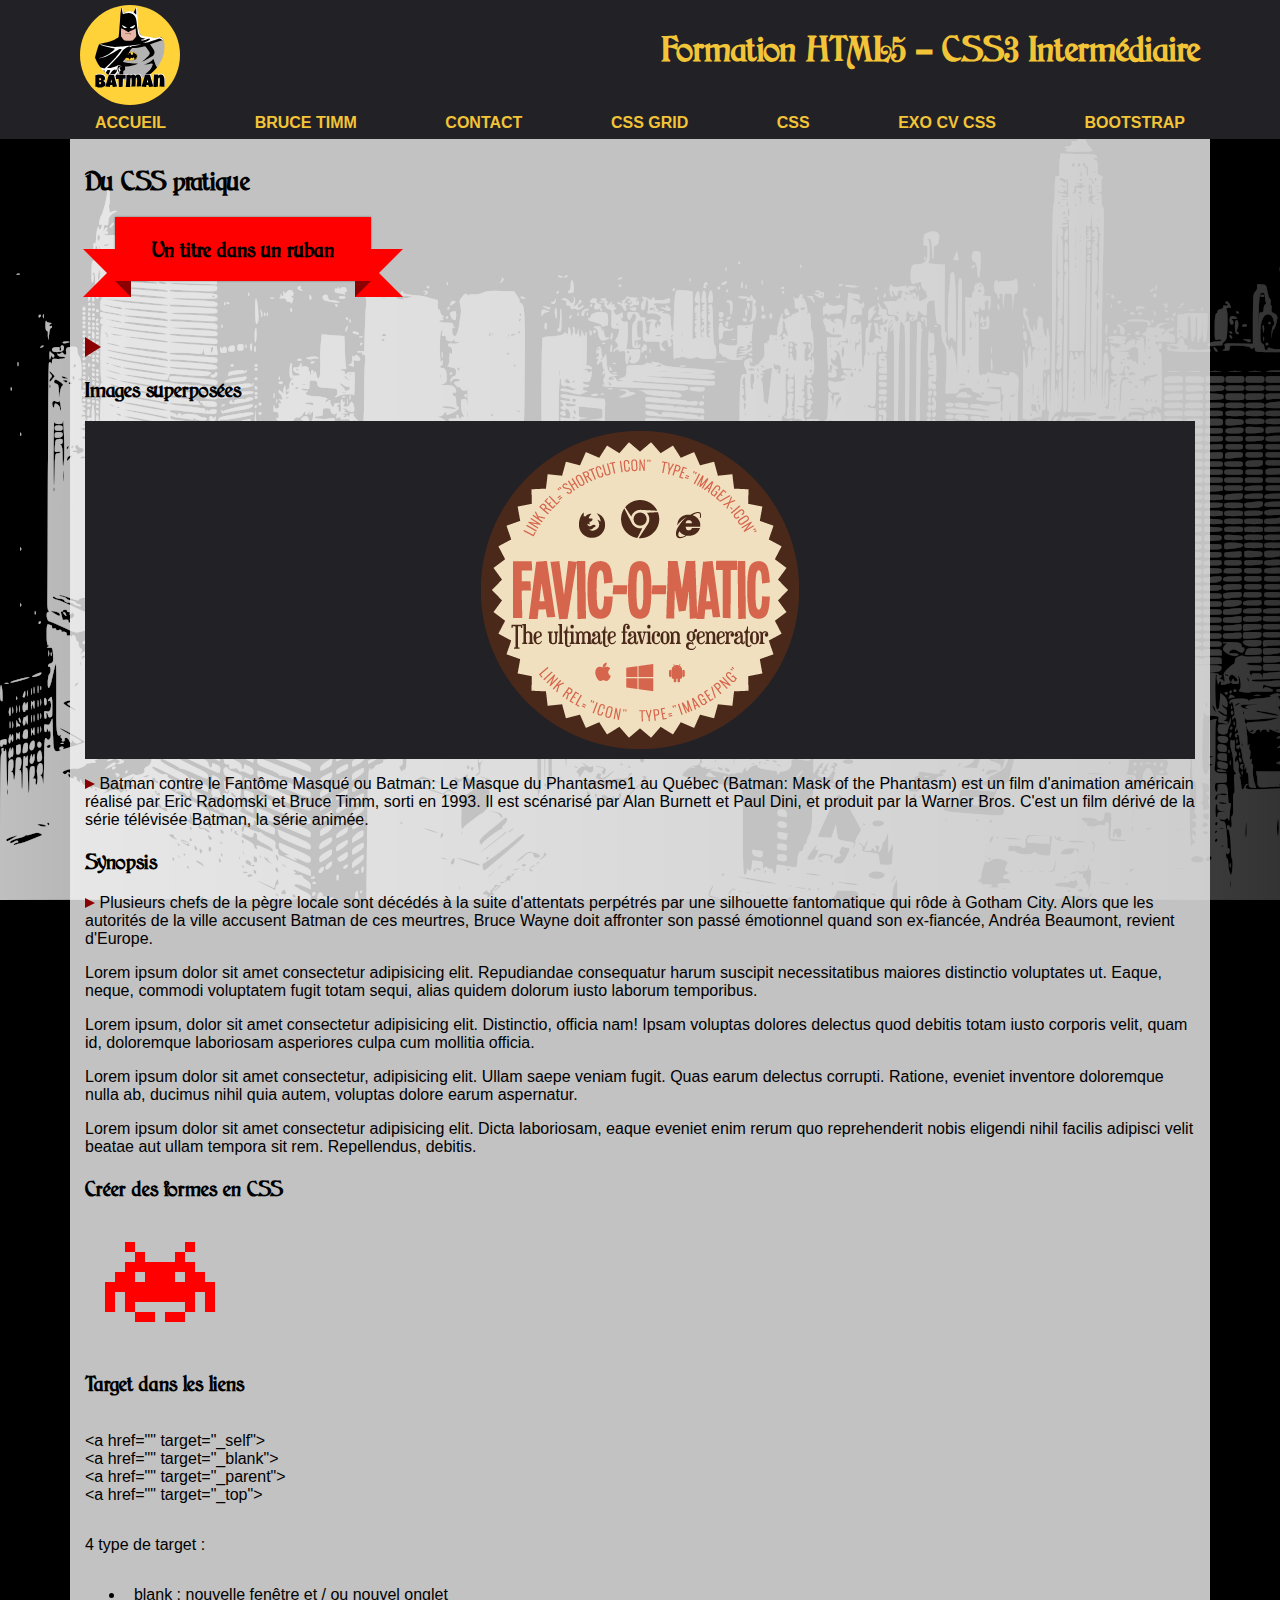
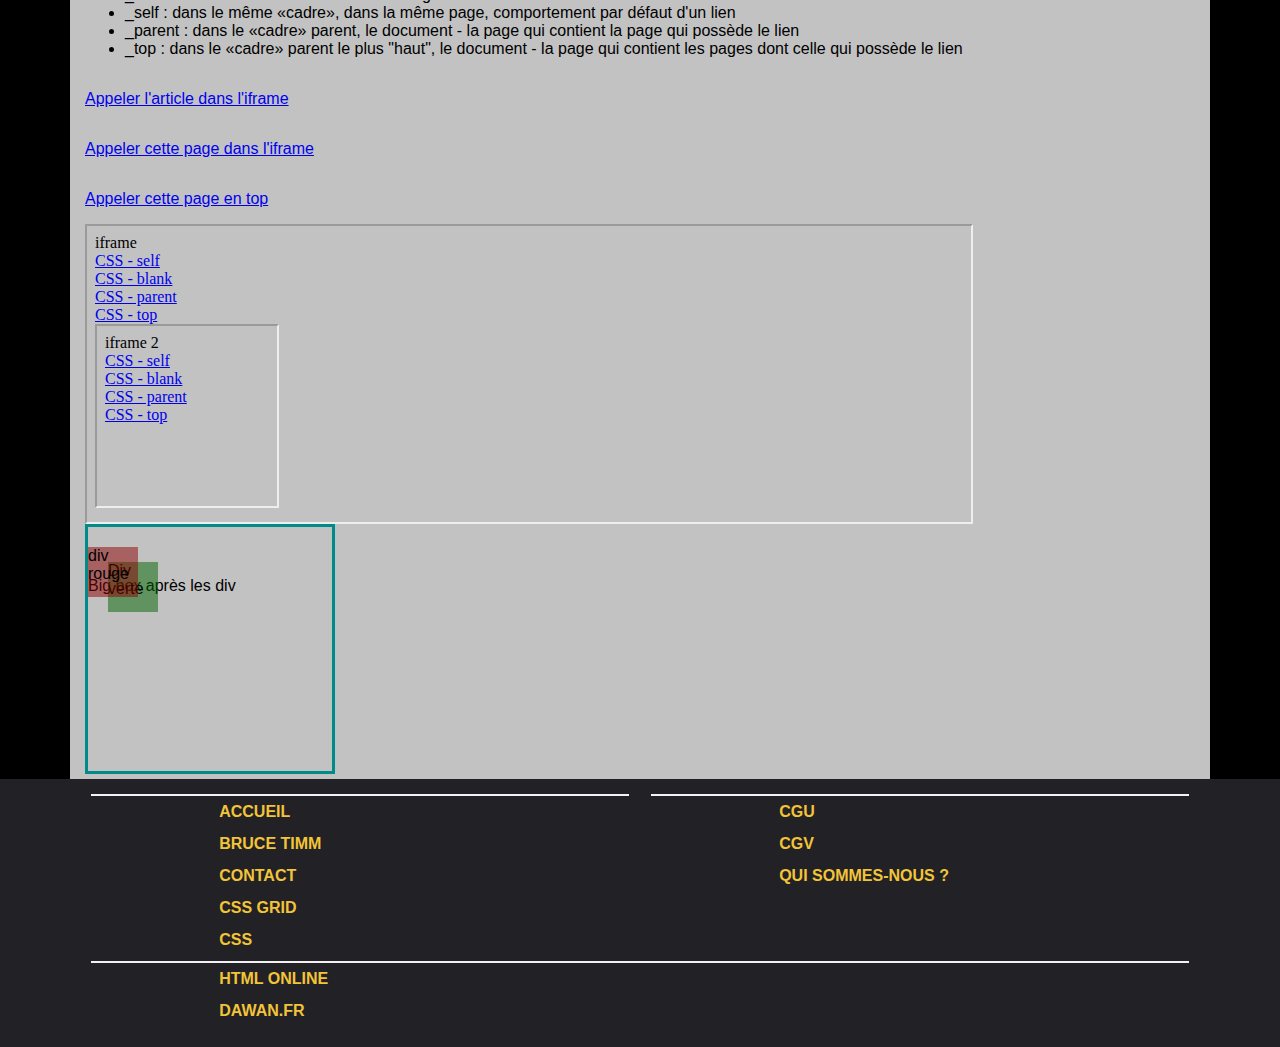
<file: css.html>
<!DOCTYPE html>
<html lang="fr">

<head>
    <meta charset="UTF-8" />
    <meta name="viewport" content="width=device-width, initial-scale=1.0" />
    <title>Formation HTML5 - CSS3 Intermédiaire</title>
    <!--
        Ici on fera les appels vers les fichiers CSS, mais aussi script JS, etc
        <link ... => appeler le CSS
        <script ... => appeler les fichiers JS
        <style>
            /* code CSS en page*/
        </style>
    -->
    <link rel="stylesheet" href="./css/style.css" media="screen" />
    <link rel="stylesheet" href="./css/css-pratique.css" media="screen" />
    <link rel="stylesheet" href="./css/print.css" media="print" />
</head>

<body>
    <header>
        <div class="container">
            <img src="./images/logo-batman.svg" alt="Logo Batman SVG" />
            <h1>Formation HTML5 - CSS3 Intermédiaire</h1>
        </div>

    </header>
    <nav>
        <ul class="container">
            <li>
                <a href="./" title="Retourner à l'accueil du site">
                    Accueil
                </a>
            </li>
            <li>
                <a href="./article.html" title="Afficher un article">
                    Bruce Timm
                </a>
            </li>
            <li>
                <a href="./contact.html" title="Contactez-nous">
                    Contact
                </a>
            </li>
            <li>
                <a href="./cssgrid.html" title="Le CSS en grille : CSS GRID">
                    CSS GRID
                </a>
            </li>
            <li>
                <a href="./css.html" title="Le CSS">
                    CSS
                </a>
            </li>
            <li>
                <a href="./exocv.html" title="exercice cv en css">
                    Exo CV CSS
                </a>
            </li>
            <li>
                <a href="./bootstrap.html" title="utiliser bootstrap">
                    Bootstrap
                </a>
            </li>
        </ul>
    </nav>
    <main class="container">
        <section>
            <article class="article">
                <div>
                    <header>
                        <h2>Du CSS pratique</h2>
                    </header>
                    <main>
                        <div class="rubanWrapper">
                            <div class="ruban">
                                <div class="ruban-contenu">
                                    <h3>Un titre dans un ruban</h3>
                                </div>
                            </div>
                        </div>
                        <div class="triangle-rouge"></div>
                        <h3>Images superposées</h3>
                        <figure class="left">
                            <div class="badge">
                                <div class="imgFg"></div>
                                <div class="imgMg"></div>
                                <div class="imgBg"></div>
                            </div>
                        </figure>
                        <p class="intro">
                            Batman contre le Fantôme Masqué ou Batman:
                            Le Masque du Phantasme1 au Québec (Batman:
                            Mask of the Phantasm) est un film d'animation
                            américain réalisé par Eric Radomski et Bruce
                            Timm, sorti en 1993. Il est scénarisé par Alan
                            Burnett et Paul Dini, et produit par la Warner
                            Bros. C'est un film dérivé de la série télévisée
                            Batman, la série animée.
                        </p>
                        <h3>Synopsis</h3>
                        <p class="intro">
                            <span></span>Plusieurs chefs de la pègre locale sont décédés
                            à la suite d'attentats perpétrés par une silhouette
                            fantomatique qui rôde à Gotham City. Alors que les
                            autorités de la ville accusent Batman de ces meurtres,
                            Bruce Wayne doit affronter son passé émotionnel quand
                            son ex-fiancée, Andréa Beaumont, revient d'Europe.
                        </p>
                        <p>
                            Lorem ipsum dolor sit amet consectetur adipisicing elit.
                            Repudiandae consequatur harum suscipit necessitatibus
                            maiores distinctio voluptates ut. Eaque, neque, commodi
                            voluptatem fugit totam sequi, alias quidem dolorum iusto
                            laborum temporibus.
                        </p>
                        <p>
                            Lorem ipsum, dolor sit amet consectetur adipisicing elit.
                            Distinctio, officia nam! Ipsam voluptas dolores delectus
                            quod debitis totam iusto corporis velit, quam id, doloremque
                            laboriosam asperiores culpa cum mollitia officia.
                        </p>
                        <p>
                            Lorem ipsum dolor sit amet consectetur, adipisicing elit.
                            Ullam saepe veniam fugit. Quas earum delectus corrupti.
                            Ratione, eveniet inventore doloremque nulla ab, ducimus
                            nihil quia autem, voluptas dolore earum aspernatur.
                        </p>
                        <p>
                            Lorem ipsum dolor sit amet consectetur adipisicing elit.
                            Dicta laboriosam, eaque eveniet enim rerum quo reprehenderit
                            nobis eligendi nihil facilis adipisci velit beatae aut ullam
                            tempora sit rem. Repellendus, debitis.
                        </p>
                        <h3>Créer des formes en CSS</h3>
                        <div id="pixel-truc"></div>
                    </main>
                </div>
                <h3>Target dans les liens</h3>
                <p>
                    &lt;a href="" target="_self"&gt;<br />
                    &lt;a href="" target="_blank"&gt;<br />
                    &lt;a href="" target="_parent"&gt;<br />
                    &lt;a href="" target="_top"&gt;<br />
                </p>
                <p>
                    4 type de target :
                </p>
                <ul>
                    <li>_blank : nouvelle fenêtre et / ou nouvel onglet</li>
                    <li>_self : dans le même <q>cadre</q>, dans la même page,
                        comportement par défaut d'un lien </li>
                    <li>_parent : dans le <q>cadre</q> parent, le document - la page qui
                        contient la page qui possède le lien</li>
                    <li>_top : dans le <q>cadre</q> parent le plus "haut", le document - la page qui
                        contient les pages dont celle qui possède le lien</li>
                </ul>
                <p>
                    <a href="./article.html" target="iframeTest">Appeler l'article dans l'iframe</a>
                    </p>
                    <p>
                    <a href="./css.html" target="iframeTest">Appeler cette page dans l'iframe</a>
                </p>
                <p>
                    <a href="./css.html" target="_top">Appeler cette page en top</a>
                </p>
                <iframe name="iframeTest" width="80%" height="300px" src="./iframe.html"></iframe>
                <div class="big-box">
                    <div class="div-rouge">
                        div rouge
                    </div>
                    <div class="div-verte">
                        Div verte
                    </div>
                    Big box après les div
                </div>
            </article>
        </section>
    </main>
    <footer>
        <div class="container">
            <ul>
                <li>
                    <a href="./" title="Retourner à l'accueil du site">
                        Accueil
                    </a>
                </li>
                <li>
                    <a href="./article.html" title="Afficher un article">
                        Bruce Timm
                    </a>
                </li>
                <li>
                    <a href="./contact.html" title="Contactez-nous">
                        Contact
                    </a>
                </li>
                <li>
                    <a href="./cssgrid.html" title="Le CSS en grille : CSS GRID">
                        CSS GRID
                    </a>
                </li>
                <li>
                    <a href="./css.html" title="Le CSS">
                        CSS
                    </a>
                </li>
            </ul>
            <ul>
                <li>
                    <a href="">
                        CGU
                    </a>
                </li>
                <li>
                    <a href="">
                        CGV
                    </a>
                </li>
                <li>
                    <a href="">
                        Qui sommes-nous ?
                    </a>
                </li>
            </ul>
            <ul>
                <li>
                    <a href="">
                        HTML online
                    </a>
                </li>
                <li>
                    <a href="">
                        Dawan.fr
                    </a>
                </li>
            </ul>
        </div>
    </footer>
</body>

</html>
</file>
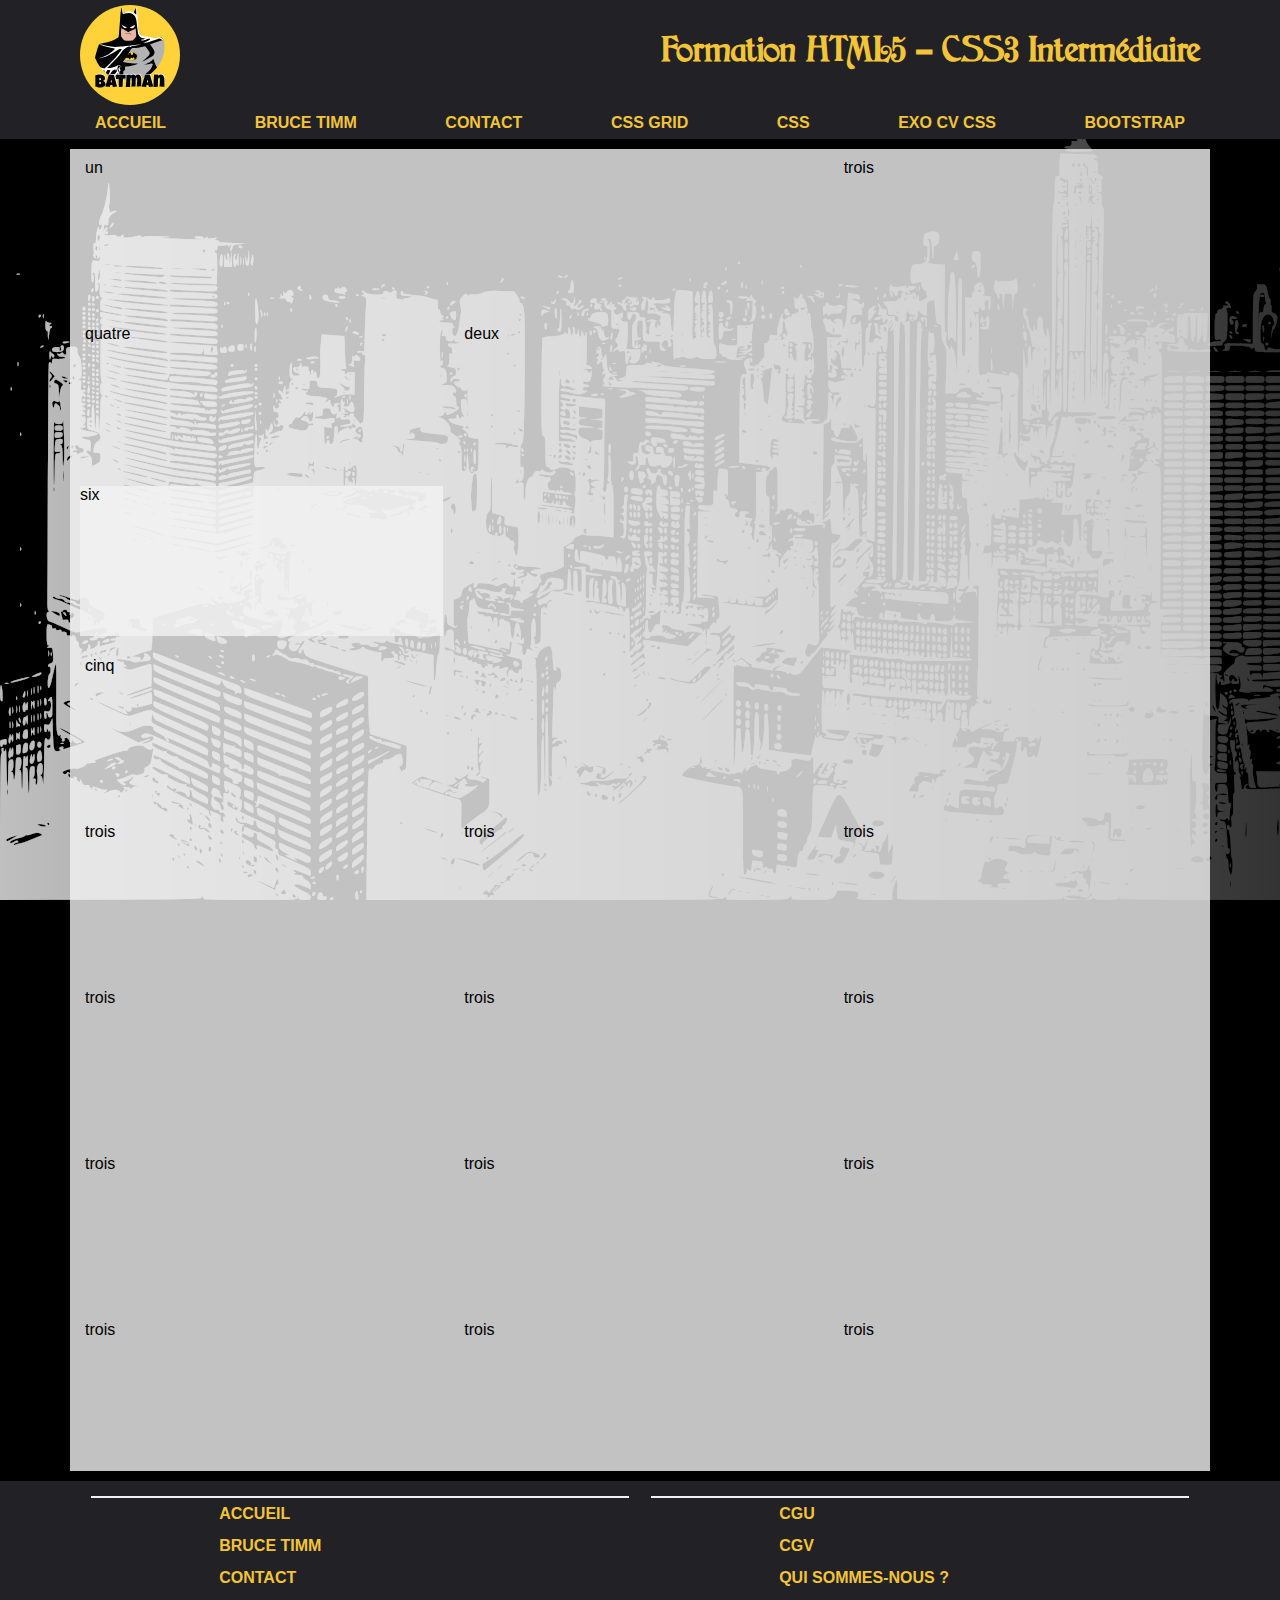
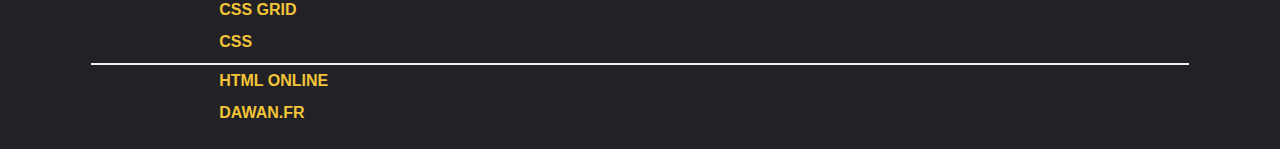
<file: cssgrid.html>
<!DOCTYPE html>
<html lang="fr">

<head>
    <meta charset="UTF-8" />
    <meta name="viewport" content="width=device-width, initial-scale=1.0" />
    <title>Formation HTML5 - CSS3 Intermédiaire</title>
    <link rel="stylesheet" href="./css/style.css" media="screen" />
    <link rel="stylesheet" href="./css/grid.css" media="screen" />
    <link rel="stylesheet" href="./css/print.css" media="print" />
</head>

<body>
    <header>
        <div class="container">
            <img src="./images/logo-batman.svg" alt="Logo Batman SVG" />
            <h1>Formation HTML5 - CSS3 Intermédiaire</h1>
        </div>

    </header>
    <nav>
        <ul class="container">
            <li>
                <a href="./" title="Retourner à l'accueil du site">
                    Accueil
                </a>
            </li>
            <li>
                <a href="./article.html" title="Afficher un article">
                    Bruce Timm
                </a>
            </li>
            <li>
                <a href="./contact.html" title="Contactez-nous">
                    Contact
                </a>
            </li>
            <li>
                <a href="./cssgrid.html" title="Le CSS en grille : CSS GRID">
                    CSS GRID
                </a>
            </li>
            <li>
                <a href="./css.html" title="Le CSS">
                    CSS
                </a>
            </li>
            <li>
                <a href="./exocv.html" title="exercice cv en css">
                    Exo CV CSS
                </a>
            </li>
            <li>
                <a href="./bootstrap.html" title="utiliser bootstrap">
                    Bootstrap
                </a>
            </li>
        </ul>
    </nav>
    <main class="container">
        <section class="wrapper">
            <article class="gridDiv un">un</article>
            <article class="gridDiv deux">deux</article>
            <article class="gridDiv trois">trois</article>
            <article class="gridDiv quatre">quatre</article>
            <article class="gridDiv cinq">cinq</article>
            <aside class="gridDiv six">six</aside>
            <article class="gridDiv trois">trois</article>
            <article class="gridDiv trois">trois</article>
            <article class="gridDiv trois">trois</article>
            <article class="gridDiv trois">trois</article>
            <article class="gridDiv trois">trois</article>
            <article class="gridDiv trois">trois</article>
            <article class="gridDiv trois">trois</article>
            <article class="gridDiv trois">trois</article>
            <article class="gridDiv trois">trois</article>
            <article class="gridDiv trois">trois</article>
            <article class="gridDiv trois">trois</article>
            <article class="gridDiv trois">trois</article>
        </section>
    </main>
    <footer>
        <div class="container">
            <ul>
                <li>
                    <a href="./" title="Retourner à l'accueil du site">
                        Accueil
                    </a>
                </li>
                <li>
                    <a href="./article.html" title="Afficher un article">
                        Bruce Timm
                    </a>
                </li>
                <li>
                    <a href="./contact.html" title="Contactez-nous">
                        Contact
                    </a>
                </li>
                <li>
                    <a href="./cssgrid.html" title="Le CSS en grille : CSS GRID">
                        CSS GRID
                    </a>
                </li>
                <li>
                    <a href="./css.html" title="Le CSS">
                        CSS
                    </a>
                </li>
            </ul>
            <ul>
                <li>
                    <a href="">
                        CGU
                    </a>
                </li>
                <li>
                    <a href="">
                        CGV
                    </a>
                </li>
                <li>
                    <a href="">
                        Qui sommes-nous ?
                    </a>
                </li>
            </ul>
            <ul>
                <li>
                    <a href="">
                        HTML online
                    </a>
                </li>
                <li>
                    <a href="">
                        Dawan.fr
                    </a>
                </li>
            </ul>
        </div>
    </footer>
</body>
<script>
    console.log('fin du chargement de la page');
</script>

</html>
</file>
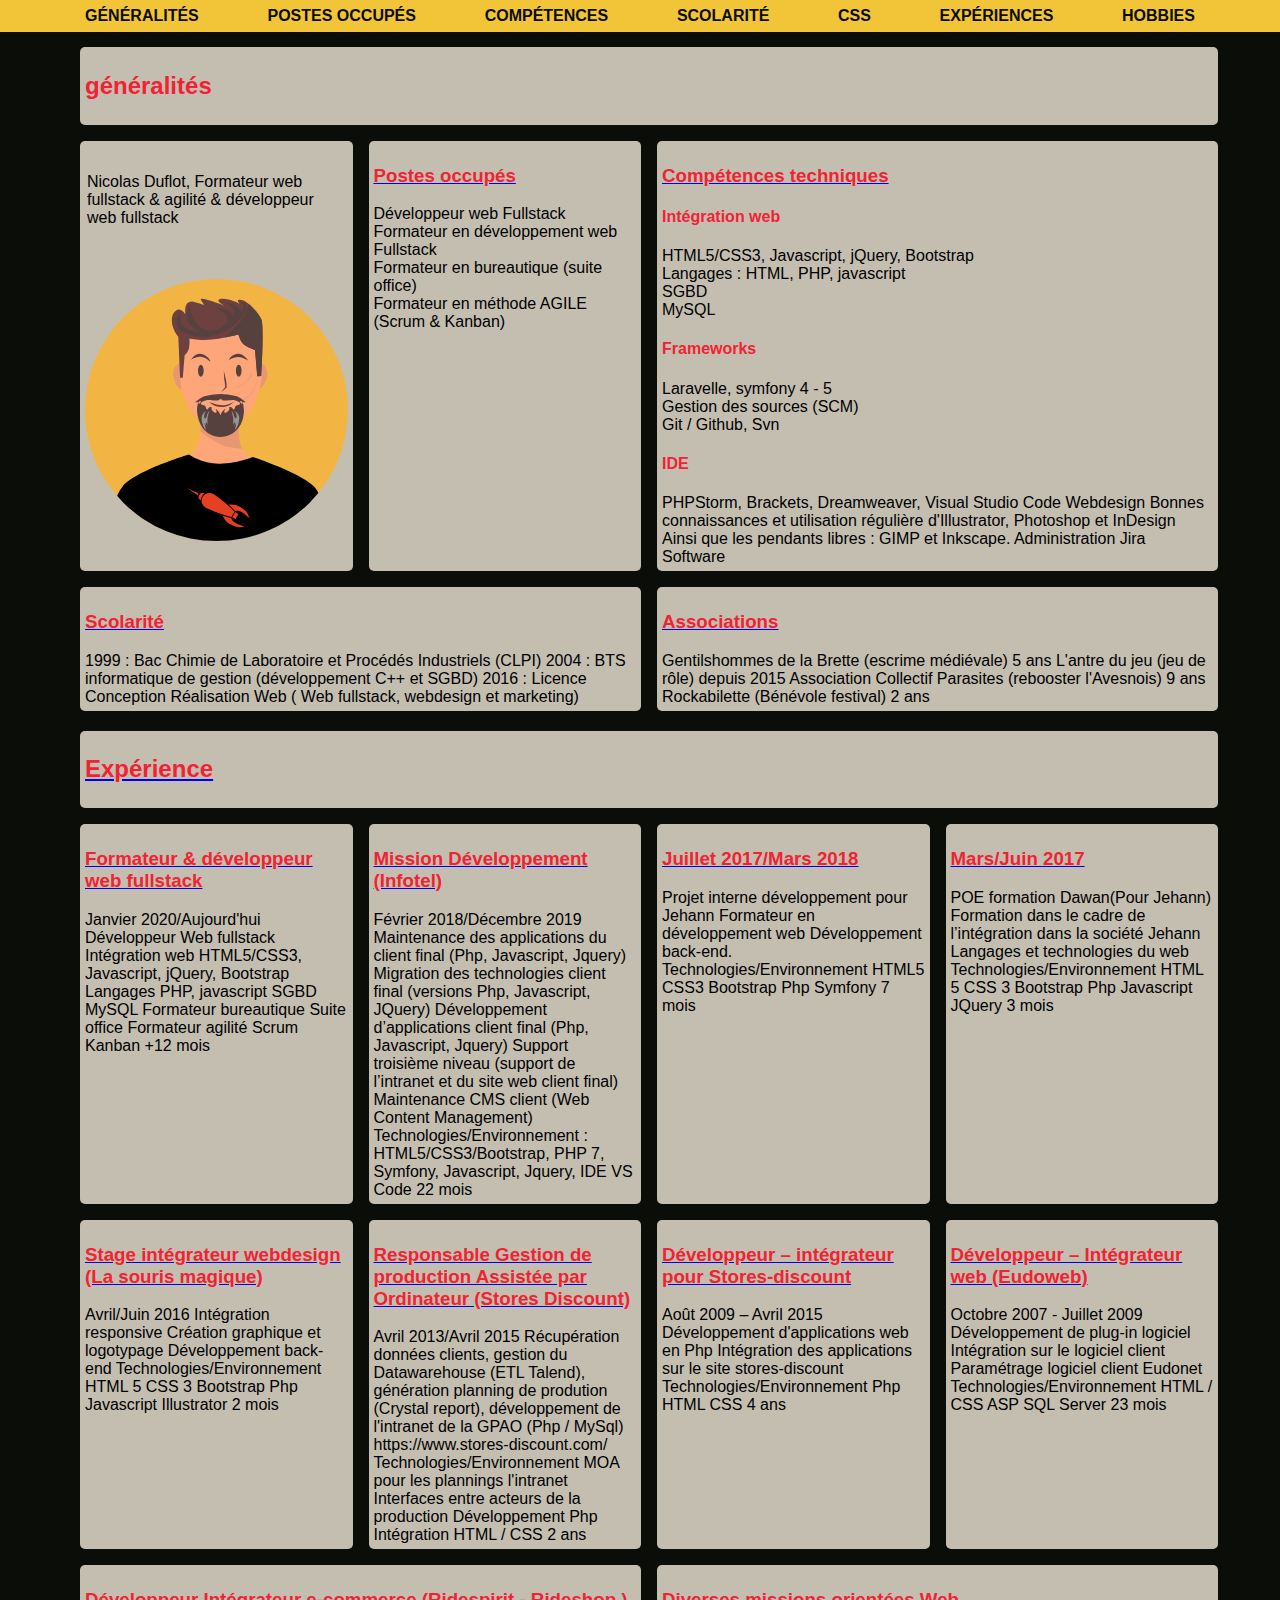
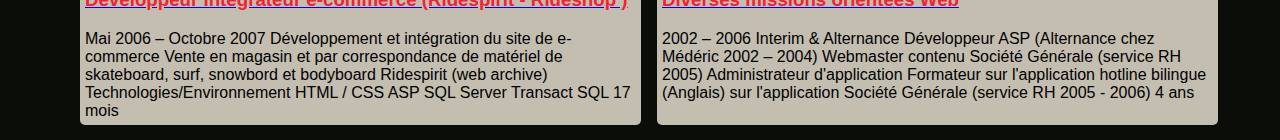
<file: exocv.html>
<!DOCTYPE html>
<html lang="fr">
<head>
    <meta charset="UTF-8">
    <meta name="viewport" content="width=device-width, initial-scale=1.0">
    <title>exercice cv en css</title>
    <link rel="stylesheet" href="./css/exo-cv-css.css" media="screen" />
</head>
<body>
    <nav id="top">
        <ul class="container">
            <li>
                <a href="#generalites" title="Section généralités">
                    Généralités
                </a>
            </li>
            <li>
                <a href="#postes" title="Sections postes occupés">
                    Postes occupés
                </a>
            </li>
            <li>
                <a href="#compétences" title="Section compétences technique">
                    Compétences
                </a>
            </li>
            <li>
                <a href="#scolarité" title="Section scolarité">
                    Scolarité
                </a>
            </li>
            <li>
                <a href="#associatif" title="Section actions associative">
                    CSS
                </a>
            </li>
            <li>
                <a href="#experience" title="Section expérience professionelle">
                    Expériences
                </a>
            </li>
            <li>
                <a href="#hobbies" title="Section hobbird">
                    Hobbies
                </a>
            </li>
        </ul>
    </nav>
    <main class="container">
        <section class="wrapper">
            <article class="gridDiv title-grid">
                <h2>généralités</h2>
            </article>
            <article id="photo-cv" class="gridDiv gen-1">
                <figure>
                    <figcaption>
                        Nicolas Duflot, Formateur web fullstack & agilité & développeur web fullstack
                    </figcaption>
                    <img src="./images/nicolas-duflot-avatar.svg" />
                </figure>
            </article>
            <article class="gridDiv gen-2">
                <a href="#top"><h3>Postes occupés</h3></a>
                <ul>
                    <li>Développeur web Fullstack</li>
                    <li>Formateur en développement web Fullstack</li>
                    <li>Formateur en bureautique (suite office)</li>
                    <li>Formateur en méthode AGILE (Scrum & Kanban)</li>
                </ul>
            </article>
            <article class="gridDiv gen-3">
                <a href="#top"><h3>Compétences techniques</h3></a>
<h4>Intégration web</h4>
<ul>
    <li>HTML5/CSS3, Javascript, jQuery, Bootstrap</li>
    <li>Langages : HTML, PHP, javascript</li>
    <li>SGBD</li>
    <li>MySQL</li>
</ul>
<h4>Frameworks</h4>
<ul>
    <li>Laravelle, symfony 4 - 5</li>
    <li>Gestion des sources (SCM)</li>
    <li>Git / Github, Svn</li>
</ul>
<h4>IDE</h4>
<ul>
    
</ul>PHPStorm, Brackets, Dreamweaver, Visual Studio Code
Webdesign
Bonnes connaissances et utilisation régulière d'Illustrator, Photoshop et InDesign
Ainsi que les pendants libres : GIMP et Inkscape.
Administration Jira Software
            </article>
            <article class="gridDiv gen-4">
                <a href="#top"><h3>Scolarité</h3></a>
1999 : Bac Chimie de Laboratoire et Procédés Industriels (CLPI)
2004 : BTS informatique de gestion (développement C++ et SGBD)
2016 : Licence Conception Réalisation Web ( Web fullstack, webdesign et marketing)
            </article>
            <article class="gridDiv gen-5">
                <a href="#top"><h3>Associations</h3></a>
Gentilshommes de la Brette (escrime médiévale) 5 ans
L'antre du jeu (jeu de rôle) depuis 2015
Association Collectif Parasites (rebooster l'Avesnois) 9 ans
Rockabilette (Bénévole festival) 2 ans
            </article>
        </section>
        <section class="wrapper">
            <article class="gridDiv title-grid">
                <a href="#top"><h2>Expérience</h2></a>
            </article>
            <article class="gridDiv">
                <a href="#top"><h3>Formateur & développeur web fullstack</h3></a>
Janvier 2020/Aujourd'hui
Développeur Web fullstack
Intégration web
HTML5/CSS3, Javascript, jQuery, Bootstrap
Langages
PHP, javascript
SGBD
MySQL
Formateur bureautique
Suite office
Formateur agilité
Scrum
Kanban
+12 mois
            </article>
            <article class="gridDiv">
                <a href="#top"><h3>Mission Développement (Infotel)</h3></a>
                Février 2018/Décembre 2019
                Maintenance des applications du client final (Php, Javascript, Jquery)
                Migration des technologies client final (versions Php, Javascript, JQuery)
                Développement d’applications client final (Php, Javascript, Jquery)
                Support troisième niveau (support de l’intranet et du site web client final)
                Maintenance CMS client (Web Content Management)
                Technologies/Environnement : HTML5/CSS3/Bootstrap, PHP 7, Symfony, Javascript, Jquery, IDE VS Code
                22 mois
            </article>
            <article class="gridDiv">
                <a href="#top"><h3>Juillet 2017/Mars 2018</h3></a>
Projet interne développement pour Jehann
Formateur en développement web
Développement back-end.
Technologies/Environnement

HTML5
CSS3
Bootstrap
Php
Symfony
7 mois
            </article>
            <article class="gridDiv">
                <a href="#top"><h3>Mars/Juin 2017</h3></a>
POE formation Dawan(Pour Jehann)
Formation dans le cadre de l’intégration dans la société Jehann Langages et technologies du web

Technologies/Environnement

HTML 5
CSS 3
Bootstrap
Php
Javascript
JQuery
3 mois
            </article>
            <article class="gridDiv">
                <a href="#top"><h3>Stage intégrateur webdesign (La souris magique)</h3></a>
Avril/Juin 2016
Intégration responsive
Création graphique et logotypage
Développement back-end
Technologies/Environnement

HTML 5
CSS 3
Bootstrap
Php
Javascript
Illustrator
2 mois
            </article>
            <article class="gridDiv">
                <a href="#top"><h3>Responsable Gestion de production Assistée par Ordinateur (Stores Discount)</h3></a>
Avril 2013/Avril 2015
Récupération données clients, gestion du Datawarehouse (ETL Talend), génération planning de prodution (Crystal report), développement de l'intranet de la GPAO (Php / MySql) https://www.stores-discount.com/

Technologies/Environnement

MOA pour
les plannings
l'intranet
Interfaces entre acteurs de la production
Développement Php
Intégration HTML / CSS
2 ans
            </article>
            <article class="gridDiv">
                <a href="#top"><h3>Développeur – intégrateur pour Stores-discount</h3></a>
Août 2009 – Avril 2015
Développement d'applications web en Php
Intégration des applications sur le site stores-discount
Technologies/Environnement

Php
HTML
CSS
4 ans
            </article>
            <article class="gridDiv">
                <a href="#top"><h3>Développeur – Intégrateur web (Eudoweb)</h3></a>
Octobre 2007 - Juillet 2009
Développement de plug-in logiciel
Intégration sur le logiciel client
Paramétrage logiciel client
Eudonet

Technologies/Environnement

HTML / CSS
ASP
SQL Server
23 mois
            </article>
            <article class="gridDiv expe-1">
                <a href="#top"><h3>Développeur Intégrateur e-commerce (Ridespirit - Rideshop )</h3></a>
Mai 2006 – Octobre 2007
Développement et intégration du site de e-commerce
Vente en magasin et par correspondance de matériel de skateboard, surf, snowbord et bodyboard

Ridespirit (web archive)

Technologies/Environnement

HTML / CSS
ASP
SQL Server
Transact SQL
17 mois
            </article>
            <article class="gridDiv expe-2">
                <a href="#top"><h3>Diverses missions orientées Web</h3></a>
2002 – 2006
Interim & Alternance

Développeur ASP (Alternance chez Médéric 2002 – 2004)
Webmaster contenu Société Générale (service RH 2005)
Administrateur d'application
Formateur sur l'application
hotline bilingue (Anglais) sur l'application
Société Générale (service RH 2005 - 2006)
4 ans
            </article>
        </section>
    </main>
    <footer>

    </footer>
</body>
</html>
</file>
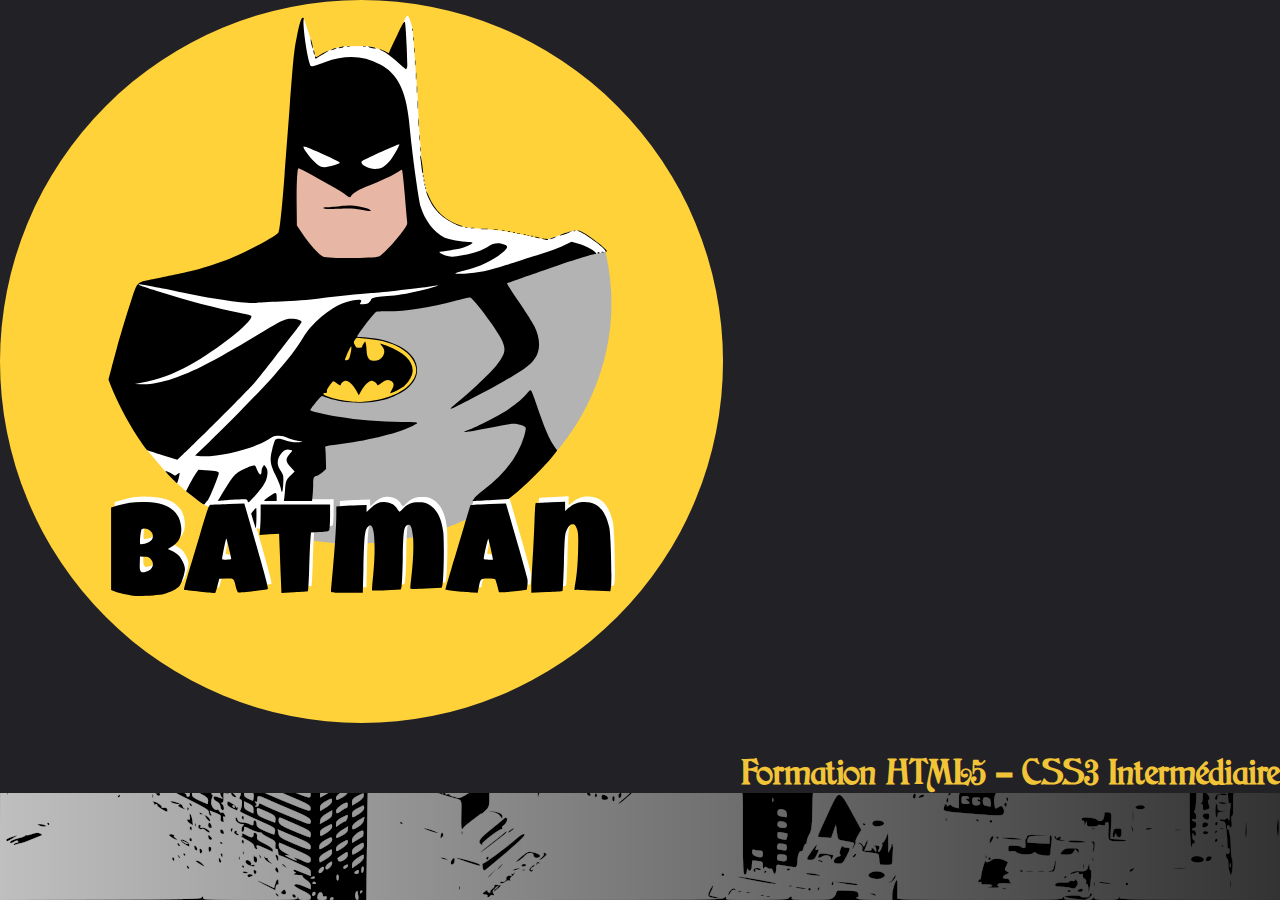
<file: test.html>
<!DOCTYPE html>
<html lang="fr">

<head>
    <meta charset="UTF-8" />
    <meta name="viewport" content="width=device-width, initial-scale=1.0" />
    <title>Formation HTML5 - CSS3 Intermédiaire</title>
    <!--
        Ici on fera les appels vers les fichiers CSS, mais aussi script JS, etc
        <link ... => appeler le CSS
        <script ... => appeler les fichiers JS
        <style>
            /* code CSS en page*/
        </style>
    -->
    <link rel="stylesheet" href="./css/style.css" media="screen" />
    <link rel="stylesheet" href="./css/print.css" media="print" />
</head>

<body>
    <header>
        <img src="./images/logo-batman.svg" alt="Logo Batman SVG" />
        <h1>Formation HTML5 - CSS3 Intermédiaire</h1>
    </header>
</body>

</html>
</file>
<file: css/style.css>
/*
Commentaires en CSS

dafont.com pour les polices gratuites
convertir les polices et générer un @font-face
https://everythingfonts.com/font-face
*/
@import url("./JMHArkham.css");
@import url("./all.css");

/*
dimension les plus vues en web :
px      =>  Pixel
em      =>  cadratin : unité de mesure en print sur les presses
            le cadratin se calcul par rapport à son parent
rem     =>  cadratin racine : se calcul par rapport à la taille racine de police
%       =>  pourcentage, se calcule par rapport à l'élément qui le contient
vw & vh =>  viewport width & viewport height : correspond à la taille 
            d'affichage de la page en largeur et en hauteur
            si affichage en largeur 768px alors 20vw = 153.6 px

si 2em = 32 px, 1em = 16px

*/
:root {
    font-family: Arial, Helvetica, sans-serif;
    --font-heading: 'JMHArkham';
    --couleur-texte-generale: black;
    --bg-header: #222126;
    --body-bg-color: black;
    --main-bg-rgba: rgba(242, 242, 242, 0.80);
    --link-nav-color: #F2C438;
    --link-nav-color-hover: var(--bg-header);
    --link-nav-bg-color-hover: var(--link-nav-color);
    --button-article-link: var(--link-nav-color);
    --button-article-link-hover: #F2B544;
    --width-column-1-3: 33%;
    --width-column-2-3: 66%;
    --width-column-3-3: 100%;
    --width-column-1-2: 50%;
    --footer-ul-border-top: #F2F2F2;
}

/*  
 les tailles calculées en CSS
 de base, en CSS, les tailles des éléments sont calculées sur le contenu, et pas la boîte qui contient
*/

/* autre déclaration de box-sizing */
*,
*::before,
*::after {
    box-sizing: border-box;
}

p.chevrons::before,
.truc::before {
    content: ">>";
}

.rouge-gras {
    font-weight: bold;
    color: darkred;
}

.deuxEm {
    font-size: 2em;
}

.deuxRem {
    font-size: 2rem;
}

.videoExt iframe{
    width:100%;
    height:100%;
    position:absolute;
    left:0px;
    top:0px;
    overflow:hidden;
}

.container {
    width: 100%;
    padding-left: 10px;
    padding-right: 10px;
    margin-left: auto;
    margin-right: auto;
}

body {
    color: var(--couleur-texte-generale);
    margin: 0;
    background: linear-gradient(to right, rgba(0, 0, 0, 0.25), rgba(0, 0, 0, 0.8)),
    url(../images/city-black-n-white.png) bottom left fixed repeat-x;
    background-color: var(--body-bg-color);
}

body>header div {
    display: flex;
    justify-content: space-between;
    padding: 5px 10px 2px;
}

body>header h1 {
    text-align: right;
}

body>header,
body>footer,
body>nav {
    background-color: var(--bg-header);
    color: var(--link-nav-color);
}

body>header > div >img {
    width: 100px;
    margin: 0;
}

body>nav ul,
body>footer ul {
    margin: 0;
    list-style-type: none;
    padding: 0;
}

body>nav ul li a,
body>footer ul li a,
body>nav ul li a:visited,
body>footer ul li a:visited {
    color: var(--link-nav-color);
    text-decoration: none;
    text-transform: uppercase;
    font-weight: bold;
}

body>nav ul li a:hover,
body>footer ul li a:hover,
body>nav ul li a:focus,
body>footer ul li a:focus {
    color: var(--link-nav-color-hover);
    background-color: var(--link-nav-bg-color-hover);
}

body>nav>ul {
    display: flex; /* rend flexible d'affichage à l'intérieur dun conteneur possédant cette proriété CSS */
    justify-content: space-between; /* permet de justifier l'affichage des éléments à l'intérieur du conteneur */
    flex-wrap: wrap; /* si la largeur des conteneur mis côte à côté "dépasse" la largeur du conteneur, les éléments sont mis à la ligne */
    line-height: 2rem;
}

body>nav>ul li a {
    display: block;
    padding: 0 15px;
}

body > main{
    background-color: var(--main-bg-rgba);
}

body > main > section > article
{
    width: 100%;
    padding: 5px;
}

body > footer > div > ul{
    width: 98%;
}

body > main > section > article{
display: flex;
    flex-direction: column;
    justify-content: space-between;
}
body > main > section > article > footer{
    padding-top: 10px;
    text-align: center;
}

body > main > section > article > footer button{
    background-color: var(--button-article-link);
    text-transform: uppercase;
    font-weight: bold;
    line-height: 2rem;
    padding: 0 20px;
    border-radius: 2rem;
}

body > main > section > article > footer button:hover,
body > main > section > article > footer button:focus
{
    background-color: var(--button-article-link-hover);
}

body > footer{
    padding: 15px 0;
}

body > footer > div{
    display: flex;
    flex-wrap: wrap;
}

body > footer div > ul{
    line-height: 2rem;
    border-top: 2px solid var(--footer-ul-border-top);
    margin-left: 1%;
    margin-right: 1%;
    margin-bottom: 5px;
}

body > footer div > ul a{
    display: block;
    padding-left: 10vw;
}

h1,
h2,
h3,
h4,
h5,
h6 {
    font-family: var(--font-heading);
}

img, video{
    max-width: 100%;
    margin-left: auto;
    margin-right: auto;
}

figure{
    margin: 0;
    display: flex;
    flex-direction: column;
    flex-wrap: wrap;
    background-color: var(--bg-header);
}

figcaption{
    margin-left: auto;
    margin-right: auto;
    color: var(--link-nav-color);
}

audio{
    width: 100%;
}

figure.videoExt{
    position:relative;
    padding-bottom:56.25%;
    height:0;
    overflow:hidden;
}

/* 
Volé à bootstrap
media queries : selon certaines conditions d'affichage, 
on va surcharger des règles CSS écrite précédement
Points de rupture utilisés :
            Extra small <576px  |	Small ≥576px    |    Medium ≥768px   |	Large ≥992px    |	X-Large ≥1200px	| XX-Large ≥1400px
.container	        100%	            540px	        720px	                960px	            1140px	          1320px
*/

/* point de rupture x-small -> small */
@media (min-width: 576px) { /* les surcharges de css quand l'affichage dépasse 579px */
    .container {
        max-width: 540px;
    }
}

/* point de rupture small -> medium */
@media (min-width: 768px) { /* les surcharges de css quand l'affichage dépasse 768px */
    .container {
        max-width: 720px;
    }
}

/* point de rupture medium -> large */
@media (min-width: 992px) { /* les surcharges de css quand l'affichage dépasse 992px */
    .container {
        max-width: 960px;
    }

    body > main > section{
        display: flex;
        justify-content: space-between;
        flex-wrap: wrap;
    }

    body > main > section > article,
    body > footer > div > ul
    {
        width: var(--width-column-1-2);
    }

    body > footer > div > ul{
        width: calc( var(--width-column-1-2) - 2%);
    }

    body > main > section > article:last-child:nth-of-type(2n+1){
        width: var(--width-column-3-3);
    }

    body > footer > div > ul:last-child:nth-of-type(2n+1){
        width: calc( var(--width-column-3-3) - 2% );
    }

}

/* point de rupture large -> x-large */
@media (min-width: 1200px) { /* les surcharges de css quand l'affichage dépasse 1200px */
    .container {
        max-width: 1140px;
    }

    body > main > section > article,
    body > main > section > article:last-child:nth-of-type(2n+1){
        width: var(--width-column-1-3);
    }

    body > footer > div > ul:last-child:nth-of-type(2n+1){
        width: calc( var(--width-column-1-3) - 2% );
    }
    
    body > main > section > article:last-child:nth-of-type(3n+1){
        width: var(--width-column-3-3);
    }

    body > footer > div > ul:last-child:nth-of-type(2n+1){
        width: calc( var(--width-column-3-3) - 2% );
    }

    body > main > section > article:last-child:nth-of-type(3n+2){
        width: var(--width-column-2-3);
    }

    body > footer > div > ul:last-child:nth-of-type(3n+1){
        width: calc( var(--width-column-2-3) - 2% );
    }
}

/* point de rupture x-large -> xx-large */
@media (min-width: 1400px) { /* les surcharges de css quand l'affichage dépasse 1400px */
    .container {
        max-width: 1320px;
    }
}
</file>
<file: css/print.css>
body > header > img, body > nav, body > footer, body article footer{
    display: none;
}
</file>
<file: css/bs-style.css>
body div{
    border: 0px solid #000;
}

h1{
    margin: 0;
}

section{
    margin-top: 5px!important;
    margin-bottom: 5px!important;
}
</file>
<file: css/formulaire.css>
.form-help{
  font-size: 0.8rem;
  color: var(--bg-header);
  text-align: right;
}

.form-help::after{
  font-family: 'Font Awesome 6 free';
  font-family: var(--fa-style-family, "Font Awesome 6 free");
  font-weight: 900;
  font-weight: var(--fa-style, 900);
  content: " \f059";
}

p.buttonForm{
    display: flex;
    justify-content:space-between;
    flex-wrap: wrap;
}

form {
  width: 100%;
  margin-left: auto;
  margin-right: auto;
}

fieldset {
  border: 3px solid var(--link-nav-color);
  /*box-shadow: 0 0 5px var(--bg-header);*/
  margin-bottom: 20px;
  border-radius: 5px;
  background-color: var(--main-bg-rgba);
}

fieldset legend {
  border: 1px solid var(--bg-header);
  border-radius: 50px;
  padding-inline-start: 0;
  padding-inline-end: 0;
  padding: 5px 15px;
  background-color: var(--link-nav-color);
  text-transform: uppercase;
  font-weight: bold;
  line-height: 1.5rem;
}

fieldset p {
  display: flex;
  flex-wrap: wrap;
  justify-content: space-between;
}

fieldset textarea {
  height: 100px;
  width: 100%;
}

fieldset p label,
fieldset p input[type="text"],
fieldset p input[type="email"],
fieldset p input[type="url"],
fieldset p input[type="tel"],
fieldset p input[type="number"],
fieldset p select {
  width: 100%;
  height: 2rem;
  border-radius: 2px;
}

#rangeEnLevel {
  margin-top: 15px;
}

fieldset input[type="range"]#enLevel {
  margin-top: 15px;
  width: calc(100% - 50px);
  height: 1.5rem;
}

p.grpmCB {
  justify-content: center;
}

p.grpmCB label {
  width: 60%;
}

p.grpmCB input {
  width: 20%;
}

form p button {
  border: 1px solid var(--bg-header);
  border-radius: 50px;
  padding-inline-start: 0;
  padding-inline-end: 0;
  padding: 5px 15px;
  text-transform: uppercase;
  font-weight: bold;
  box-shadow: 0 0 5px var(--bg-header);
  width: 200px;
  margin: 5px;
}

form p button[type=submit]{
    background-color: var(--button-valid);
}

form p button[type=submit]:hover,
form p button[type=submit]:focus{
    background-color: var(--main-bg-rgba);
    color: var(--button-valid);
}

form p button[type=reset]{
    background-color: var(--button-reset);
}

form p button[type=reset]:hover,
form p button[type=reset]:focus{
    background-color: var(--main-bg-rgba);
}

@media (min-width: 576px) {
  fieldset p label {
    width: 30%;
  }

  fieldset p input[type="text"],
  fieldset p input[type="email"],
  fieldset p input[type="url"],
  fieldset p input[type="tel"],
  fieldset p input[type="number"],
  fieldset p select {
    width: 70%;
  }
}

@media (min-width: 768px) {
  fieldset textarea {
    height: 100px;
    width: 70%;
  }
}

@media (min-width: 992px) {
  form {
    width: 80%;
  }
}

@media (min-width: 1200px) {
  form {
    width: 70%;
  }
}

@media (min-width: 1400px) {
  form {
    width: 60%;
  }
}
</file>
<file: css/css-pratique.css>
.rubanWrapper{
    margin: 20px 30px;
    height: 100px;
}

.ruban{
    width: 20%;
    position: absolute;
    text-align: center;
    background-color: red;
    box-shadow: rgba(0, 0, 0, 0.4) 0 0 2px;
    z-index: 2;
}

.ruban::before, .ruban::after{
    content: "";
    position: absolute;
    display: block;
    bottom: -1rem;
    border: 1.5rem solid red;
    z-index: -1;
}

.ruban::before{
    left: -2rem;
    border-right-width: 1.5rem;
    border-left-color: transparent;
}

.ruban::after{
    right: -2rem;
    border-left-width: 1.5rem;
    border-right-color: transparent;
}

.ruban .ruban-contenu::before, .ruban .ruban-contenu::after{
    border-color: darkred transparent transparent transparent;
    position: absolute;
    display: block;
    border-style: solid;
    bottom: -1rem;
    content: "";
}

.ruban .ruban-contenu::before{
    left: 0;
    border-width: 1rem 0 0 1rem;
}

.ruban .ruban-contenu::after{
    right: 0;
    border-width: 1rem 1rem 0 0;
}

.badge{
    width: 338px;
    height: 338px;
    margin-left: auto;
    margin-right: auto;
}

.imgBg{
    width: 338px;
    height: 338px;
    background: url("../images/superposition/logo-pt1.png");
    position: absolute;
    z-index: 2;
}

.imgMg{
    width: 338px;
    height: 338px;
    background: url("../images/superposition/logo-pt2.png");
    position: absolute;
    z-index: 3;
}

.imgFg{
    width: 338px;
    height: 338px;
    background: url("../images/superposition/logo-pt3.png");
    position: absolute;
    z-index: 4;
}

.triangle-rouge{
    width: 0;
    height: 0;
    border-left-width: 1rem;
    border-right-width: 0;
    border-top-width: 0.66rem;
    border-bottom-width: 0.66rem;
    border-style: solid;
    border-color: transparent transparent transparent darkred;
}

.intro::before{
    width: 0;
    height: 0;
    border-left: 10px solid darkred;
    border-right-width: 0;
    border-top: 0.35rem solid transparent;
    border-bottom: 0.35rem solid transparent;
    display: inline-block;
    content: "";
}

#pixel-truc{
    margin: 70px;
    width: 10px;
    height: 10px;
    background-color: transparent;
    box-shadow: inset 0 0 0 5px red,
    0 0 0 10px red,
    0 10px 0 10px red,
    -25px 15px 0 5px red,
    25px 15px 0 5px red,
    -30px -30px 0 0 red,
    30px -30px 0 0 red,
    -20px -20px 0 0 red,
    20px -20px 0 0 red,
    -30px -10px 0 0 red,
    -20px -10px 0 0 red,
    20px -10px 0 0 red,
    30px -10px 0 0 red,
    -40px 0 0 0 red,
    -30px 0 0 0 red,
    30px 0 0 0 red,
    40px 0 0 0 red,
    -50px 10px 0 0 red,
    -40px 10px 0 0 red,
    40px 10px 0 0 red,
    50px 10px 0 0 red,
    -50px 20px 0 0 red,
    50px 20px 0 0 red,
    -50px 30px 0 0 red,
    -30px 30px 0 0 red,
    30px 30px 0 0 red,
    50px 30px 0 0 red,
    -20px 40px 0 0 red,
    -10px 40px 0 0 red,
    10px 40px 0 0 red,
    20px 40px 0 0 red;
}

.big-box{
    height: 250px;
    width: 250px;
    border: 3px solid darkcyan;
    position: relative;
    /*
    en mettant une position relative au parent,
    on peut mettre l'enfant en "absolute" sans que 
    son positionnement "sorte" du cadre parent
    */
}

.div-rouge{
    height: 50px;
    width: 50px;
    background-color: rgba(139, 0, 0, 0.50);
    position: relative;
    /* la "consistence" - la "place" occupée par le bloc est 
    présent pour les autres blocs qui ne sont pas en absolute */
    top: 20px;
    z-index: 1;
}

.div-verte{
    height: 50px;
    width: 50px;
    background-color: rgba(0, 100, 0, 0.50);
    position: absolute;
    /* la "consistence" - la "place" occupée par le bloc est 
    présent pour les autres blocs qui ne sont pas en absolute */
    top: 35px;
    left: 20px;
}
</file>
<file: css/grid.css>
body > main > section > article{
    width: unset!important;
}

.wrapper{
    display: grid;
    grid-template-columns: 100%;
    gap: 1rem;
    grid-auto-rows: minmax(150px, auto);
    padding: 5px 0;
    margin-top: 10px;
    margin-bottom: 10px;
}

.gridDiv{
    border: 3px solid var(--grid-div-border);
    background-color: var(--grid-div-bg);
}

.six{
    display: none;
}

/* point de rupture x-small -> small */
@media (min-width: 576px) { /* les surcharges de css quand l'affichage dépasse 579px */
    /*
    .wrapper{
        grid-template-columns: repeat(3, calc( 480px / 3 ));
    }
    */
    .wrapper{
        grid-template-columns: repeat(3, calc( calc( 100% - 30px ) / 3 ));
    }
}

/* point de rupture small -> medium */
@media (min-width: 768px) { /* les surcharges de css quand l'affichage dépasse 768px */
    /*
    .wrapper{
        grid-template-columns: repeat(3, calc( 660px / 3 ));
    }
    */

    .un{
        grid-column: 1 / 3;
        grid-row: 1;
    }

    .deux{
        grid-column: 2 / 4;
        grid-row: 2 / 4;
    }

    .cinq{
        grid-column: 1 / 4;
    }

    .six{
        display: block;
        grid-row: 3;
        background-color: var(--main-bg-rgba);
    }
}

/* point de rupture medium -> large */
@media (min-width: 992px) { /* les surcharges de css quand l'affichage dépasse 992px */
    /*
    .wrapper{
        grid-template-columns: repeat(3, calc( 900px / 3 ));
    }
    */
}

/* point de rupture large -> x-large */
@media (min-width: 1200px) { /* les surcharges de css quand l'affichage dépasse 1200px */
    /*
    .wrapper{
        grid-template-columns: repeat(3, calc( 1080px / 3 ));
    }
    */
}

/* point de rupture x-large -> xx-large */
@media (min-width: 1400px) { /* les surcharges de css quand l'affichage dépasse 1400px */
    /*
    .wrapper{
        grid-template-columns: repeat(3, calc( 1220px / 3 ));
    }
    */
}
</file>
<file: css/exo-cv-css.css>
@import url("./all.css");

/* Color Theme Swatches in Hex */
.queen-of-hearts-alice-in-wonderland-1-hex { color: #F22233; }
.queen-of-hearts-alice-in-wonderland-2-hex { color: #0B0D09; }
.queen-of-hearts-alice-in-wonderland-3-hex { color: #40382A; }
.queen-of-hearts-alice-in-wonderland-4-hex { color: #F2EBDC; }
.queen-of-hearts-alice-in-wonderland-5-hex { color: #736451; }

/* Color Theme Swatches in RGBA */
.queen-of-hearts-alice-in-wonderland-1-rgba { color: rgba(242, 34, 51, 1); }
.queen-of-hearts-alice-in-wonderland-2-rgba { color: rgba(11, 13, 9, 1); }
.queen-of-hearts-alice-in-wonderland-3-rgba { color: rgba(64, 56, 42, 1); }
.queen-of-hearts-alice-in-wonderland-4-rgba { color: rgba(242, 235, 220, 1); }
.queen-of-hearts-alice-in-wonderland-5-rgba { color: rgba(115, 100, 81, 1); }

/* Color Theme Swatches in HSLA */
.queen-of-hearts-alice-in-wonderland-1-hsla { color: hsla(355, 88, 54, 1); }
.queen-of-hearts-alice-in-wonderland-2-hsla { color: hsla(90, 18, 4, 1); }
.queen-of-hearts-alice-in-wonderland-3-hsla { color: hsla(38, 20, 20, 1); }
.queen-of-hearts-alice-in-wonderland-4-hsla { color: hsla(40, 45, 90, 1); }
.queen-of-hearts-alice-in-wonderland-5-hsla { color: hsla(33, 17, 38, 1); }

:root {
    font-family: Arial, Helvetica, sans-serif;
    --font-heading: 'Arial';
    --couleur-texte-generale: rgba(11, 13, 9, 1);
    --bg-header: rgba(11, 13, 9, 1);
    --heading-color: rgba(242, 34, 51, 1);
    --body-bg-color: black;
    --main-bg-rgba: rgba(242, 235, 220, 0.8);
    --link-nav-color: var(--bg-header);
    --link-nav-color-hover: #F2C438;
    --link-nav-bg-color-hover: var(--link-nav-color);
    --button-article-link: var(--link-nav-color);
    --button-article-link-hover: #F2B544;
    --width-column-1-3: 33%;
    --width-column-2-3: 66%;
    --width-column-3-3: 100%;
    --width-column-1-2: 50%;
    --footer-ul-border-top: #F2F2F2;
    --sommaire-article-link: var(--link-nav-color);
    --button-valid: #198754;
    --button-valid-faded: #89bda5;
    --help-form-color: rgba(25, 135, 84, 0.2);
    --button-reset: #ffc107;
    --grid-div-border: rgba(64, 56, 42, 1);
    --grid-div-bg: var(--main-bg-rgba);
}

*, *::before, *::after{
    box-sizing: border-box;
}

h1, h2, h3, h4, h5, h6{
    color: var(--heading-color);
}

figure{
    margin: 0;
    display: flex;
    flex-direction: column;
    flex-wrap: wrap;
}

figure figcaption{
    padding: 2px;
}

figure img{
    max-width: 100%;
    max-height: 300px;
    margin-left: auto;
    margin-right: auto;
}

article#photo-cv figure{
    height: 100%;
    display: flex;
    flex-direction: column;
    justify-content: space-around;
}

article#photo-cv figure img{
    border-radius: 200px;
    background-color: var(--button-article-link-hover);
}

ul{
    list-style-type: none;
    padding: 0;
}

body{
    margin: 0;
    background-color: var(--bg-header);
}

.container {
    width: 100%;
    padding-left: 10px;
    padding-right: 10px;
    margin-left: auto;
    margin-right: auto;
}

body > nav{
    background-color: var(--link-nav-color-hover);
}

body>nav ul{
    margin: 0;
    list-style-type: none;
    padding: 0;
}

body>nav ul li{
    width: 100%;
    padding-left: 10vw;
}

body>nav ul li a,
body>nav ul li a:visited {
    color: var(--link-nav-color);
    text-decoration: none;
    text-transform: uppercase;
    font-weight: bold;
}

body>nav ul li a:hover,
body>nav ul li a:focus {
    color: var(--link-nav-color-hover);
    background-color: var(--link-nav-bg-color-hover);
}

body>nav>ul {
    display: flex; /* rend flexible d'affichage à l'intérieur dun conteneur possédant cette proriété CSS */
    justify-content: space-between; /* permet de justifier l'affichage des éléments à l'intérieur du conteneur */
    flex-wrap: wrap; /* si la largeur des conteneur mis côte à côté "dépasse" la largeur du conteneur, les éléments sont mis à la ligne */
    line-height: 2rem;
    padding-left: 0!important;
    padding-right: 0!important;
}

body>nav>ul li a {
    display: block;
    padding: 0 15px;
}

/*  gestion de la grid */
.wrapper{
    display: grid;
    grid-template-columns: 100%;
    gap: 1rem;
    grid-auto-rows:auto;
    padding: 5px 0;
    margin-top: 10px;
    margin-bottom: 10px;
}

.gridDiv{
    border-radius: 5px;
    background-color: var(--grid-div-bg);
    padding: 5px;
}


/* point de rupture x-small -> small */
@media (min-width: 576px) { /* les surcharges de css quand l'affichage dépasse 579px */
    .container {
        max-width: 540px;
    }
    .wrapper{
        grid-template-columns: repeat(3, calc( calc( 100% - 30px ) / 3 ));
    }
    
    .title-grid{
        grid-column: 1 / 4;
    }

    .gen-1, .gen-2, .gen-3, .gen-4, .gen-5, .expe-2{
        grid-column: 1 / 4;
    }

    body>nav ul li{
        width: unset;
        padding-left: unset;
    }
}

/* point de rupture small -> medium */
@media (min-width: 768px) { /* les surcharges de css quand l'affichage dépasse 768px */
    .container {
        max-width: 720px;
    }

    .gen-1{
        grid-column: 1 / 2;
    }

    .gen-2{
        grid-column: 2 / 4;
    }

    .gen-3{
        grid-column: 1 / 3;
    }

    .gen-4{
        grid-column: 3 / 3;
    }

}

/* point de rupture medium -> large */
@media (min-width: 992px) { /* les surcharges de css quand l'affichage dépasse 992px */
    .container {
        max-width: 960px;
    }

    .wrapper{
        grid-template-columns: repeat(4, calc( calc( 100% - 30px ) / 4 ));
    }

    .title-grid{
        grid-column: 1 / 5;
    }

    .gen-1{
        grid-column: 1 / 2;
    }

    .gen-2{
        grid-column: 2 / 3;
    }

    .gen-3{
        grid-column: 3 / 5;
    }

    .gen-4, .expe-1{
        grid-column: 1 / 3;
    }

    .gen-5, .expe-2{
        grid-column: 3 / 5;
    }

}

/* point de rupture large -> x-large */
@media (min-width: 1200px) { /* les surcharges de css quand l'affichage dépasse 1200px */
    .container {
        max-width: 1140px;
    }
}

/* point de rupture x-large -> xx-large */
@media (min-width: 1400px) { /* les surcharges de css quand l'affichage dépasse 1400px */
    .container {
        max-width: 1320px;
    }
}
</file>
